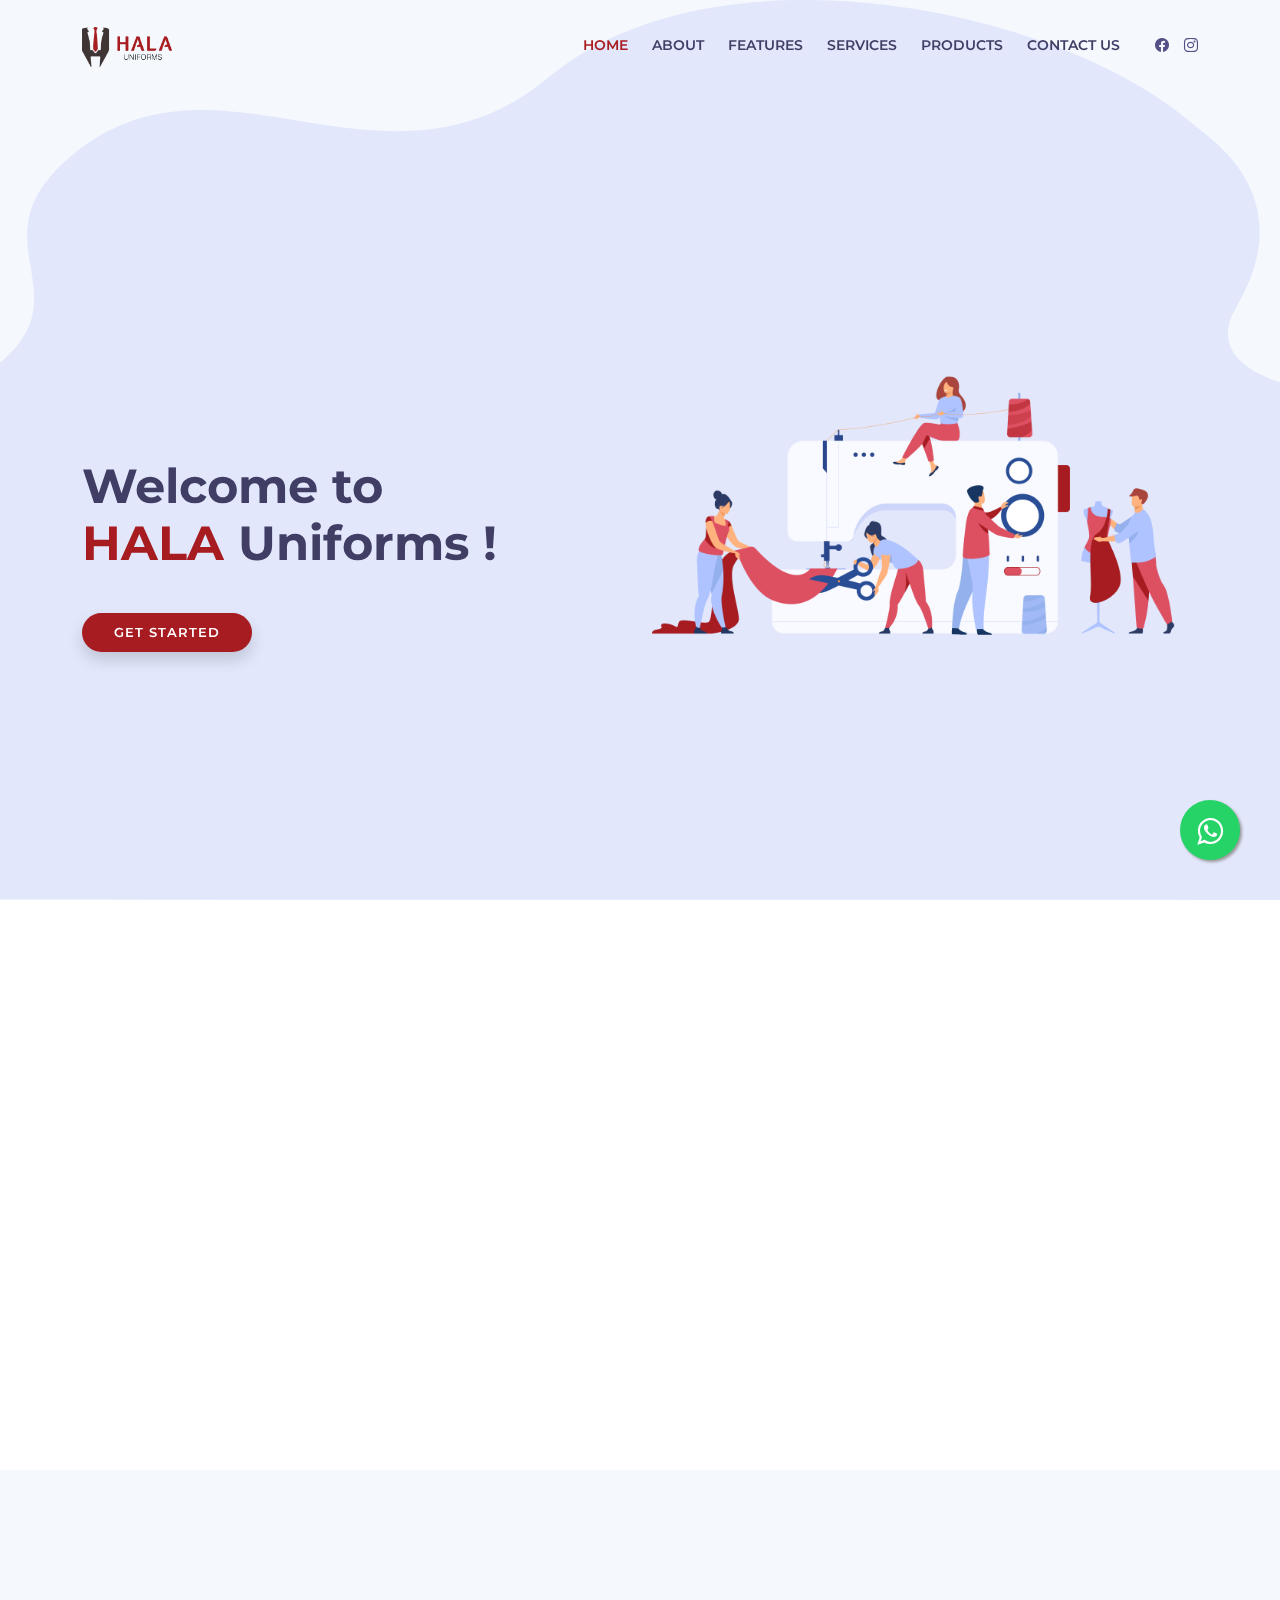
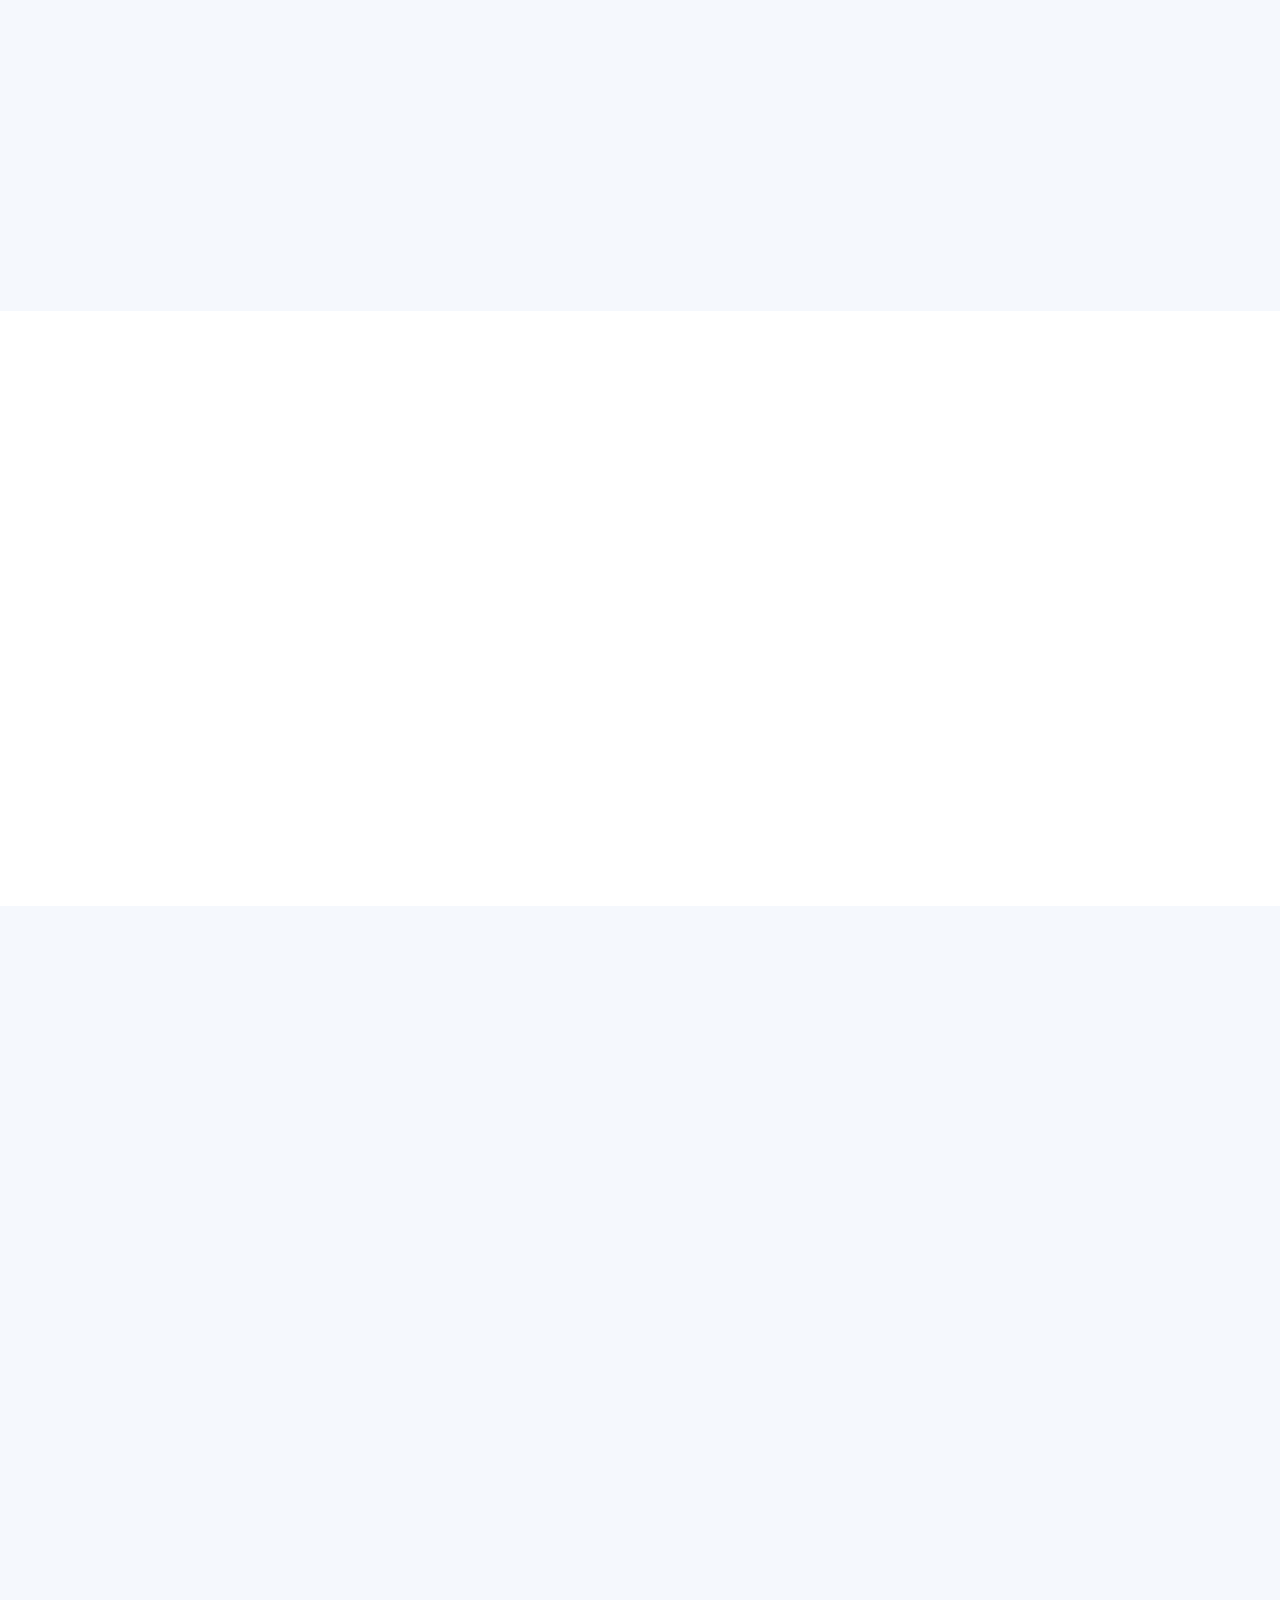
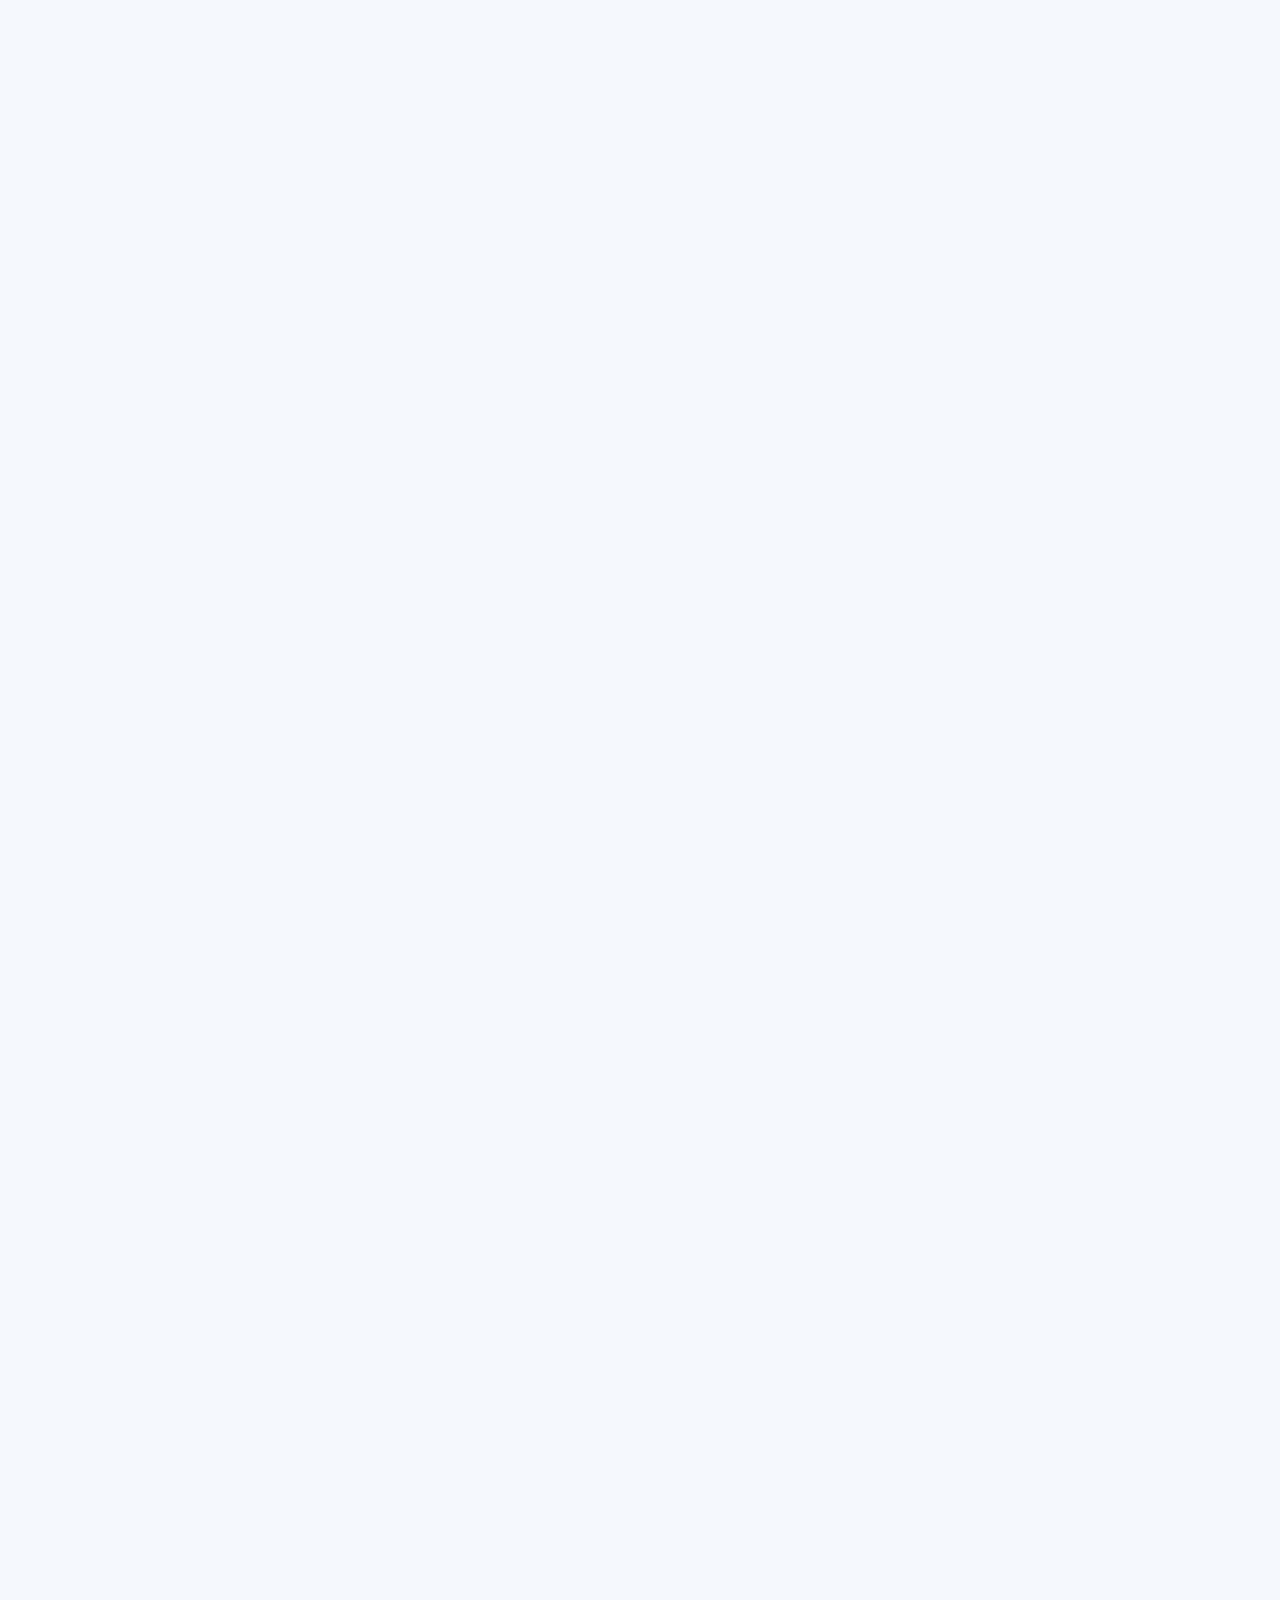
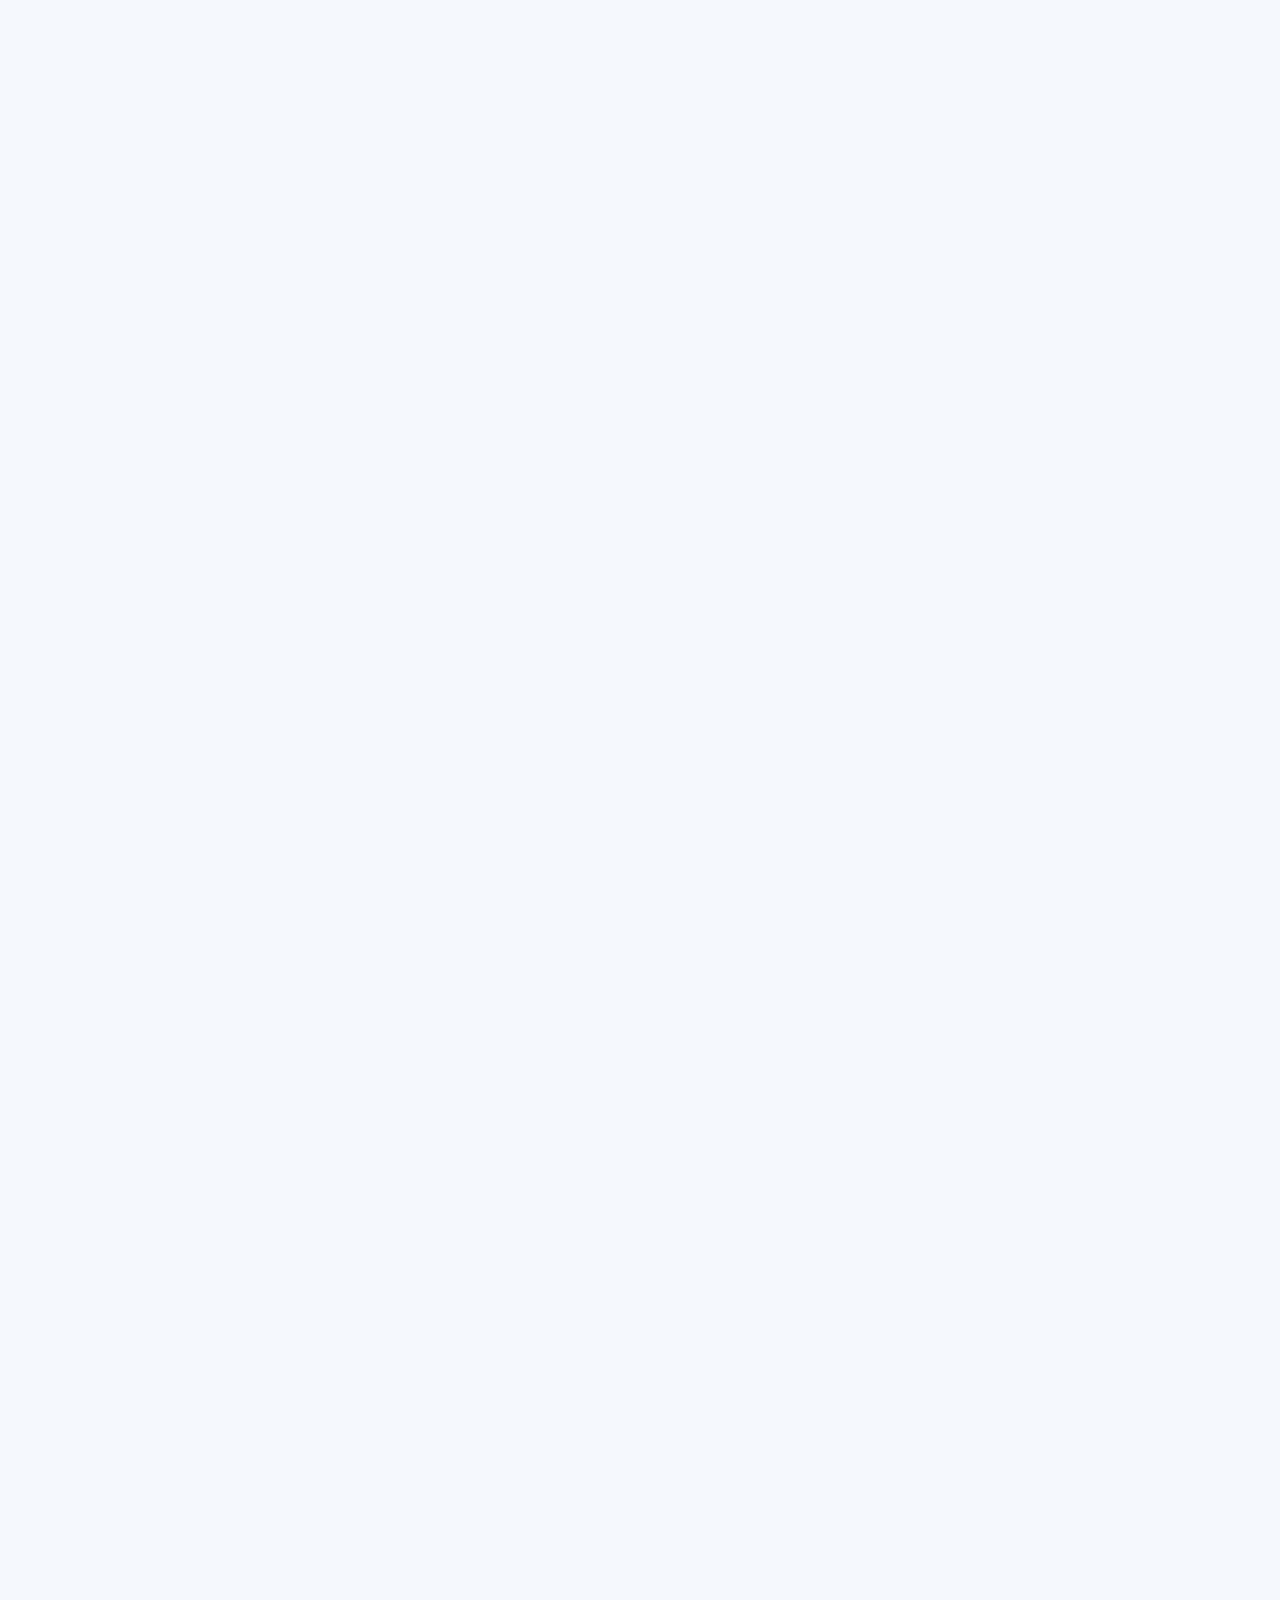
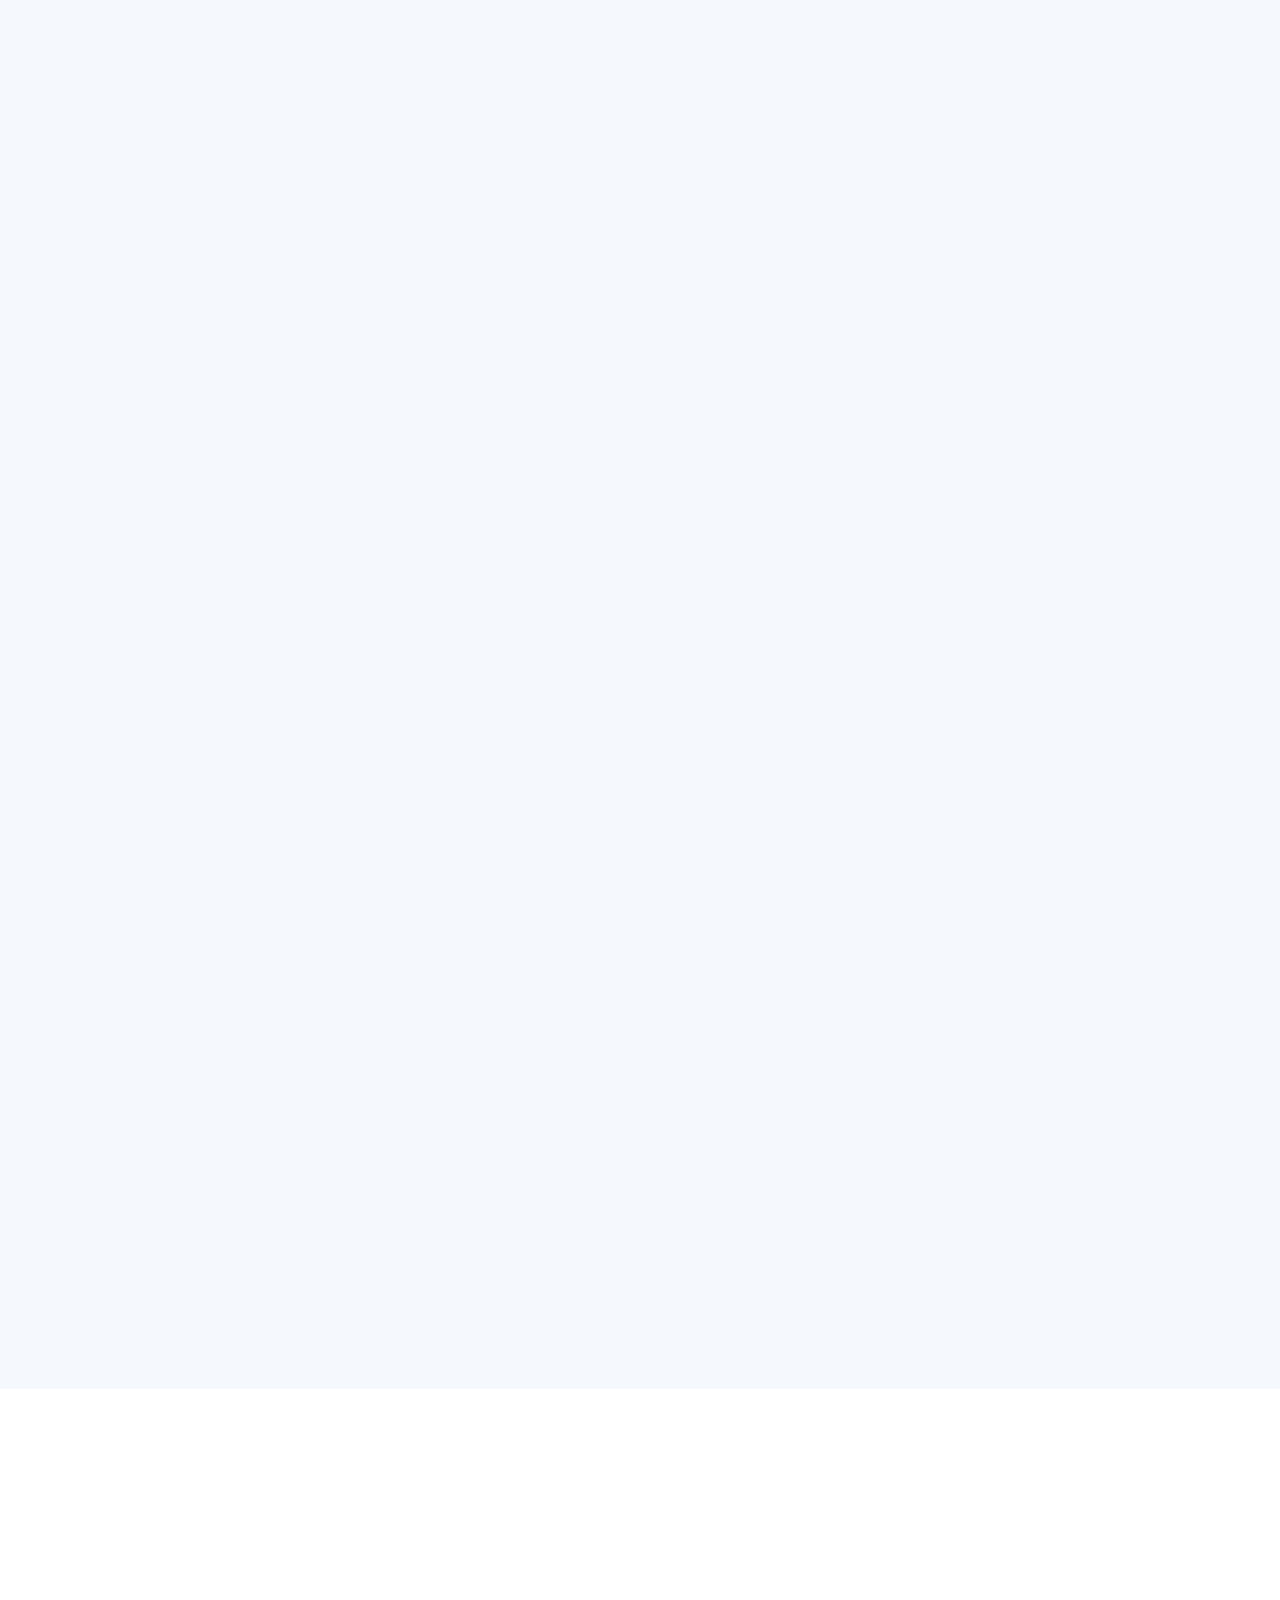
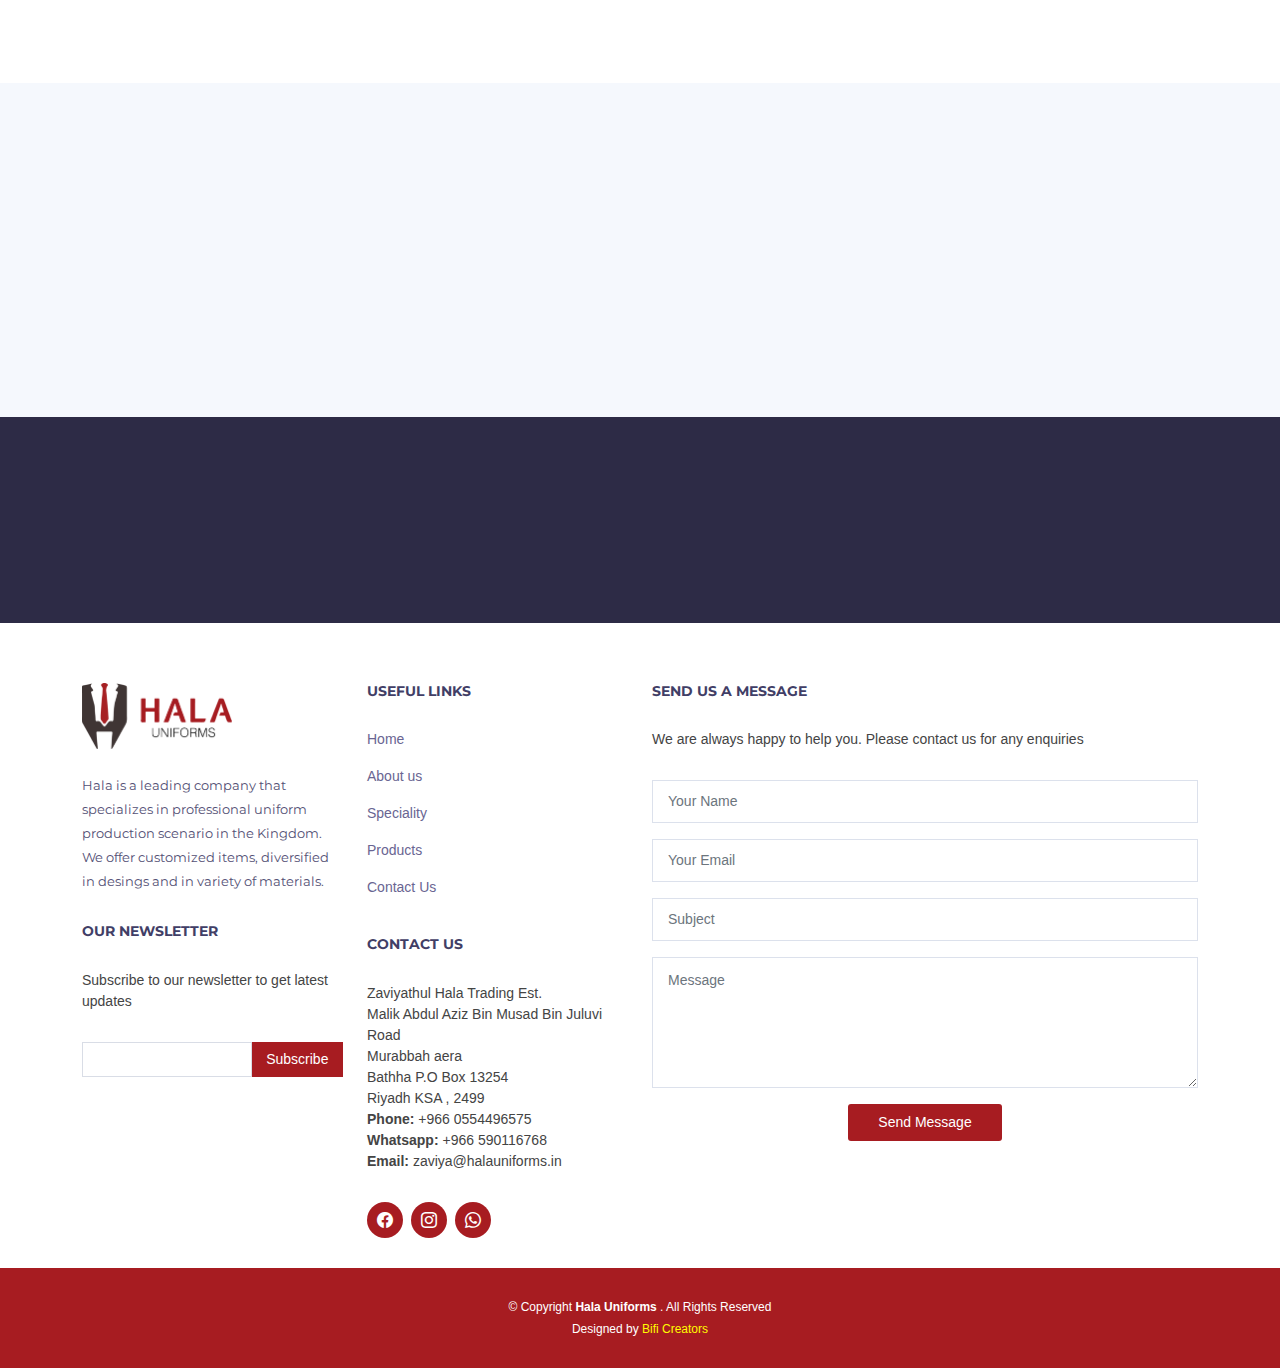
<file: index.html>
<!DOCTYPE html>
<html lang="en">

<head>
  <meta charset="utf-8">
  <meta content="width=device-width, initial-scale=1.0" name="viewport">

  <title>HALA UNIFORMS</title>
  <meta content="" name="description">
  <meta content="" name="keywords">

  <!-- Favicons -->
  <link href="assets/img/fav.png" rel="icon">
  <link href="assets/img/apple-touch-icon.png" rel="apple-touch-icon">
  <link rel="stylesheet" href="https://maxcdn.bootstrapcdn.com/font-awesome/4.5.0/css/font-awesome.min.css">
  <!-- Google Fonts -->
  <link
    href="https://fonts.googleapis.com/css?family=Open+Sans:300,300i,400,400i,600,600i,700,700i|Montserrat:300,400,500,600,700"
    rel="stylesheet">

  <!-- Vendor CSS Files -->
  <link href="assets/vendor/aos/aos.css" rel="stylesheet">
  <link href="assets/vendor/bootstrap/css/bootstrap.min.css" rel="stylesheet">
  <link href="assets/vendor/bootstrap-icons/bootstrap-icons.css" rel="stylesheet">
  <link href="assets/vendor/glightbox/css/glightbox.min.css" rel="stylesheet">
  <link href="assets/vendor/swiper/swiper-bundle.min.css" rel="stylesheet">

  <!-- Template Main CSS File -->
  <link href="assets/css/main.css" rel="stylesheet">


</head>

<body>

  <!-- ======= Header ======= -->
  <header id="header" class="fixed-top d-flex align-items-center header-transparent">
    <div class="container d-flex align-items-center">



      <a href="/" class="logo me-auto"><img src="assets/img/logo.png" alt="" class="img-fluid"></a>

      <nav id="navbar" class="navbar order-last order-lg-0">
        <ul>
          <li><a class="nav-link scrollto active" href="#hero">Home</a></li>
          <li><a class="nav-link scrollto" href="#about">About</a></li>
          <li><a class="nav-link scrollto" href="#features">Features</a></li>
          <li><a class="nav-link scrollto" href="#services">Services</a></li>
          <li><a class="nav-link scrollto " href="#portfolio">Products</a></li>
          <li><a class="nav-link scrollto" href="#footer">Contact Us</a></li>
        </ul>
        <i class="bi bi-list mobile-nav-toggle"></i>
      </nav>
      <!-- .navbar -->

      <div class="social-links">
        <a target="_blank" href="https://www.facebook.com/profile.php?id=100087630610588" class="facebook"><i
            class="bi bi-facebook"></i></a>
        <!-- <a target="_blank" href="#" class="linkedin"><i class="bi bi-linkedin"></i></a> -->
        <a target="_blank" href="https://instagram.com/hala_uniform" class="instagram"><i
            class="bi bi-instagram"></i></a>
      </div>

    </div>
  </header><!-- End Header -->

  <!-- ======= Hero Section ======= -->
  <section id="hero" class="clearfix">
    <div class="container d-flex h-100">
      <div class="row justify-content-center align-self-center" data-aos="fade-up">
        <div class="col-lg-6 intro-info order-lg-first order-last" data-aos="zoom-in" data-aos-delay="100">
          <h2>Welcome to <br> <span>HALA </span>Uniforms !</h2>
          <div>
            <a href="#about" class="btn-get-started scrollto">Get Started</a>
          </div>
        </div>

        <div class="col-lg-6 intro-img order-lg-last order-first" data-aos="zoom-out" data-aos-delay="200">
          <img src="assets/img/hero.png" alt="" class="img-fluid">
        </div>
      </div>

    </div>
  </section>
  <!-- End Hero -->

  <main id="main">

    <!-- ======= About Section ======= -->
    <section id="about" class="about">

      <div class="container" data-aos="fade-up">
        <div class="row">

          <div class="col-lg-5 col-md-6">
            <div class="about-img" data-aos="fade-right" data-aos-delay="100">
              <img src="assets/img/about.png" alt="">
            </div>
          </div>

          <div class="col-lg-7 col-md-6">
            <div class="about-content" data-aos="fade-left" data-aos-delay="100">
              <h2>About Us</h2>

              <p>Established in 2011, Hala is a leading company that specializes in professional uniform production
                scenario in the Kingdom. We offer customized items, diversified in desings and in variety of materials.
                Our philosophy of
                success is very simple, i.e 'complete customer satisfaction'.</p>
              <!-- <ul>
                <li><i class="bi bi-check-circle"></i> Ullamco laboris nisi ut aliquip ex ea commodo consequat.</li>
                <li><i class="bi bi-check-circle"></i> Duis aute irure dolor in reprehenderit in voluptate velit.</li>
                <li><i class="bi bi-check-circle"></i> Ullamco laboris nisi ut aliquip ex ea commodo consequat. Duis aute irure dolor in reprehenderit in voluptate trideta storacalaperda mastiro dolore eu fugiat nulla pariatur.</li>
              </ul> -->
              <h2>Why Hala Uniforms?</h2>
              <ul>
                <li><i class="bi bi-caret-right-fill"></i>We handpick high-end fabric, ensures to get all the details
                  right
                  and deliver tailored fit, durable clothing that every one of your staff can wear with confidence.
                </li>
                <li><i class="bi bi-caret-right-fill"></i> We are committed to put immense effort
                  in both design and manufacturing process of the garments that we make.</li>
                <li><i class="bi bi-caret-right-fill"></i>We make custom designs and
                  patterns to reflect your brand identity and personalize it with high precision, embroidered or printed
                  logos. </li>
                <li><i class="bi bi-caret-right-fill"></i>We are equipped with creative in-house design team and high
                  quality in-house manufacturing unit which enables our business to consistently meet our customers'
                  expectations.</li>



              </ul>

            </div>
          </div>
        </div>
      </div>

    </section><!-- End About Section -->

    <!-- ======= Features Section ======= -->
    <section id="features" class="services section-bg pt-5">
      <div class="container" data-aos="fade-up">

        <header class="section-header pb-4">
          <h3>Our Features</h3>

        </header>

        <div class="row g-5">

          <div class="col-md-6 col-lg-4 wow bounceInUp" data-aos="zoom-in" data-aos-delay="100">
            <div class="box">
              <div class="icon" style="background: #fceef3;"><i class="bi bi-bezier" style="color: #ff689b;"></i>
              </div>
              <h4 class="title"><a href="">Customized Designs</a></h4>
              <p class="description">We offer customized designs for the uniforms as per the need of customer</p>
            </div>
          </div>
          <div class="col-md-6 col-lg-4" data-aos="zoom-in" data-aos-delay="200">
            <div class="box">
              <div class="icon" style="background: #fff0da;"><i class="bi bi-emoji-smile-fill"
                  style="color: #e98e06;"></i></div>
              <h4 class="title"><a href="">Customer Satisfaction</a></h4>
              <p class="description">Our philosophy of success is very simple, i.e 'complete customer satisfaction'</p>
            </div>
          </div>

          <div class="col-md-6 col-lg-4" data-aos="zoom-in" data-aos-delay="300">
            <div class="box">
              <div class="icon" style="background: #e6fdfc;"><i class="bi bi-patch-check-fill"
                  style="color: #3fcdc7;"></i>
              </div>
              <h4 class="title"><a href="">Material Quality</a></h4>
              <p class="description">We handpick high-end fabric, ensures to get all the details right
                and deliver tailored fit, durable clothing</p>
            </div>
          </div>

        </div>

      </div>
    </section>

    <!-- End Features Section -->


    <!-- ======= Services Section ======= -->
    <section id="services" class="services section-bg pt-5 pb-5">
      <div class="container" data-aos="fade-up">

        <header class="section-header pb-4">
          <h3>Our Services</h3>

        </header>

        <div class="row g-5">

          <div class="col-md-4 col-lg-3 col-6 wow bounceInUp" data-aos="zoom-in" data-aos-delay="100">
            <div class="box">
              <h4 class="title"><a href="">School Uniforms</a></h4>
            </div>
          </div>
          <div class="col-md-4 col-lg-3 col-6 wow bounceInUp" data-aos="zoom-in" data-aos-delay="100">
            <div class="box">

              <h4 class="title"><a href="">Photography Jacket</a></h4>
            </div>
          </div>
          <div class="col-md-4 col-lg-3 col-6 wow bounceInUp" data-aos="zoom-in" data-aos-delay="100">
            <div class="box">

              <h4 class="title"><a href="">Hospital Uniforms</a></h4>
            </div>
          </div>
          <div class="col-md-4 col-lg-3 col-6 wow bounceInUp" data-aos="zoom-in" data-aos-delay="100">
            <div class="box">

              <h4 class="title"><a href="">Tailor</a></h4>
            </div>
          </div>
          <div class="col-md-4 col-lg-3 col-6 wow bounceInUp" data-aos="zoom-in" data-aos-delay="100">
            <div class="box">

              <h4 class="title"><a href="">Custom-Made Clothing</a></h4>
            </div>
          </div>
          <div class="col-md-4 col-lg-3 col-6 wow bounceInUp" data-aos="zoom-in" data-aos-delay="100">
            <div class="box">

              <h4 class="title"><a href="">Design</a></h4>
            </div>
          </div>
          <div class="col-md-4 col-lg-3 col-6 wow bounceInUp" data-aos="zoom-in" data-aos-delay="100">
            <div class="box">

              <h4 class="title"><a href="">Formal Wear Tailoring</a></h4>
            </div>
          </div>
          <div class="col-md-4 col-lg-3 col-6 wow bounceInUp" data-aos="zoom-in" data-aos-delay="100">
            <div class="box">

              <h4 class="title"><a href="">General Embroidery</a></h4>
            </div>
          </div>
          <div class="col-md-4 col-lg-3 col-6 wow bounceInUp" data-aos="zoom-in" data-aos-delay="100">
            <div class="box">

              <h4 class="title"><a href="">Shirt Tailoring</a></h4>
            </div>
          </div>
          <div class="col-md-4 col-lg-3 col-6 wow bounceInUp" data-aos="zoom-in" data-aos-delay="100">
            <div class="box">

              <h4 class="title"><a href="">Suit Tailoring</a></h4>
            </div>
          </div>
          <div class="col-md-4 col-lg-3 col-6 wow bounceInUp" data-aos="zoom-in" data-aos-delay="100">
            <div class="box">

              <h4 class="title"><a href="">Uniform Tailoring</a></h4>
            </div>
          </div>
          <div class="col-md-4 col-lg-3 col-6 wow bounceInUp" data-aos="zoom-in" data-aos-delay="100">
            <div class="box">

              <h4 class="title"><a href="">Embroidery Service</a></h4>
            </div>
          </div>
          <div class="col-md-4 col-lg-3 col-6 wow bounceInUp" data-aos="zoom-in" data-aos-delay="100">
            <div class="box">

              <h4 class="title"><a href="">Commercial Embroidery</a></h4>
            </div>
          </div>
          <div class="col-md-4 col-lg-3 col-6 wow bounceInUp" data-aos="zoom-in" data-aos-delay="100">
            <div class="box">

              <h4 class="title"><a href="">Custom Patch Embroidery</a></h4>
            </div>
          </div>
       


        </div>

      </div>
    </section>

    <!-- End Services Section -->

    <!-- ======= Portfolio Section ======= -->
    <section id="portfolio" class="portfolio section-bg">
      <div class="container" data-aos="fade-up">

        <header class="section-header">
          <h3 class="section-title">Our Products</h3>
        </header>

        <div class="row" data-aos="fade-up" data-aos-delay="100">
          <div class="col-lg-12">
            <ul id="portfolio-flters">
              <li data-filter="*" class="filter-active">All</li>
              <li data-filter=".filter-hospital">Hospital</li>
              <li data-filter=".filter-hotel">Hotel</li>
              <li data-filter=".filter-school">School</li>
              <li data-filter=".filter-security">Security</li>
              <li data-filter=".filter-corporate">Corporate</li>
              <li data-filter=".filter-workers">Workers</li>
              <li data-filter=".filter-others">Others</li>



            </ul>
          </div>
        </div>

        <div class="row portfolio-container" data-aos="fade-up" data-aos-delay="200">



          <!-- Hospital Unifroms Start  -->


          <div class="col-lg-4 col-md-6 col-12  portfolio-item filter-hospital" data-aos="fade-up" data-aos-delay="200">
            <div class="card">
              <div class="card-header">
                <!-- <img src="assets/img/lab-coat.jpeg" class="img-fluid" alt=""> -->
                <div id="lab_coat" class="carousel slide" data-interval="false">
                  <div class="carousel-inner">
                    <div class="carousel-item ">
                      <img src="assets/img/products/lab-coat.jpeg" class="d-block w-100" alt="...">
                    </div>
                    <div class="carousel-item">
                      <img src="assets/img/products/lab-coat-2.jpeg" class="d-block w-100" alt="...">
                    </div>
                    <div class="carousel-item">
                      <img src="assets/img/products/lab-coat-3.jpeg" class="d-block w-100" alt="...">

                    </div>
                    <div class="carousel-item ">
                      <img src="assets/img/products/lab-coat-4.jpeg" class="d-block w-100" alt="...">

                    </div>
                    <div class="carousel-item active">
                      <img src="assets/img/products/lab-coat-5.jpeg" class="d-block w-100" alt="...">

                    </div>
                  </div>
                  <a class="carousel-control-prev" href="#lab_coat" role="button" data-slide="prev">
                    <i style="font-size: 25px;" class="bi bi-chevron-compact-left text-dark"></i>
                  </a>
                  <a class="carousel-control-next text-dark" href="#lab_coat" role="button" data-slide="next">
                    <i style="font-size: 25px;" class="bi bi-chevron-compact-right text-dark"></i>
                  </a>
                </div>
              </div>
              <div class="card-block">
                <h4 class="card-title  pt-4">
                  Lab Coat
                </h4>
              </div>
            </div>
          </div>

          <div class="col-lg-4 col-md-6 col-12 portfolio-item filter-hospital" data-aos="fade-up" data-aos-delay="200">
            <div class="card">
              <div class="card-header">
                <!-- <img src="assets/img/scrub suit.jpg" class="img-fluid" alt=""> -->
                <div id="scrub_suit" class="carousel slide" data-interval="false">
                  <div class="carousel-inner">
                    <div class="carousel-item ">
                      <img src="assets/img/products/scrub suit.jpg" class="d-block w-100" alt="...">
                    </div>
                    <div class="carousel-item">
                      <img src="assets/img/products/scrub suit-2.jpg" class="d-block w-100" alt="...">
                    </div>
                    <div class="carousel-item active">
                      <img src="assets/img/products/scrub suit-3.jpg" class="d-block w-100" alt="...">
                    </div>
                    <div class="carousel-item">
                      <img src="assets/img/products/scrub suit-4.jpg" class="d-block w-100" alt="...">
                    </div>
                  </div>
                  <a class="carousel-control-prev" href="#scrub_suit" role="button" data-slide="prev">
                    <i style="font-size: 25px;" class="bi bi-chevron-compact-left text-dark"></i>
                  </a>
                  <a class="carousel-control-next text-dark" href="#scrub_suit" role="button" data-slide="next">
                    <i style="font-size: 25px;" class="bi bi-chevron-compact-right text-dark"></i>
                  </a>
                </div>

              </div>
              <div class="card-block">
                <h4 class="card-title  pt-4">
                  Scrub Suit
                </h4>

              </div>
            </div>
          </div>

          <div class="col-lg-4 col-md-6 col-12 portfolio-item filter-hospital filter-workers filter-others"
            data-aos="fade-up" data-aos-delay="200">
            <div class="card">
              <div class="card-header">
                <!-- <img src="assets/img/gloves.jpg" class="img-fluid" alt=""> -->
                <div id="gloves" class="carousel slide" data-interval="false">
                  <div class="carousel-inner">
                    <div class="carousel-item active">
                      <img src="assets/img/products/gloves.jpg" class="d-block w-100" alt="...">
                    </div>
                    <div class="carousel-item ">
                      <img src="assets/img/products/gloves-2.jpg" class="d-block w-100" alt="...">
                    </div>
                    <div class="carousel-item ">
                      <img src="assets/img/products/gloves-3.jpg" class="d-block w-100" alt="...">
                    </div>
                    <div class="carousel-item ">
                      <img src="assets/img/products/gloves-4.jpg" class="d-block w-100" alt="...">
                    </div>

                  </div>
                  <a class="carousel-control-prev" href="#gloves" role="button" data-slide="prev">
                    <i style="font-size: 25px;" class="bi bi-chevron-compact-left text-dark"></i>
                  </a>
                  <a class="carousel-control-next text-dark" href="#gloves" role="button" data-slide="next">
                    <i style="font-size: 25px;" class="bi bi-chevron-compact-right text-dark"></i>
                  </a>
                </div>
              </div>
              <div class="card-block">
                <h4 class="card-title  pt-4">
                  Gloves
                </h4>

              </div>
            </div>
          </div>


          <!-- Hotel Uniforms Start -->

          <div class="col-lg-4 col-md-6 col-12 portfolio-item filter-hotel" data-aos="fade-up" data-aos-delay="200">
            <div class="card">
              <div class="card-header">
                <!-- <img src="assets/img/scvb.png" class="img-fluid" alt=""> -->
                <div id="chef_jacket" class="carousel slide" data-interval="false">
                  <div class="carousel-inner">
                    <div class="carousel-item ">
                      <img src="assets/img/products/chef-jacket.jpg" class="d-block w-100" alt="...">
                    </div>
                    <div class="carousel-item">
                      <img src="assets/img/products/chef-jacket-2.jpg" class="d-block w-100" alt="...">
                    </div>
                    <div class="carousel-item active">
                      <img src="assets/img/products/chef-jacket-3.jpg" class="d-block w-100" alt="...">
                    </div>
                    <div class="carousel-item">
                      <img src="assets/img/products/chef-jacket-4.jpg" class="d-block w-100" alt="...">
                    </div>
                    <div class="carousel-item">
                      <img src="assets/img/products/chef-jacket-5.jpg" class="d-block w-100" alt="...">
                    </div>
                  </div>
                  <a class="carousel-control-prev" href="#chef_jacket" role="button" data-slide="prev">
                    <i style="font-size: 25px;" class="bi bi-chevron-compact-left text-dark"></i>
                  </a>
                  <a class="carousel-control-next text-dark" href="#chef_jacket" role="button" data-slide="next">
                    <i style="font-size: 25px;" class="bi bi-chevron-compact-right text-dark"></i>
                  </a>
                </div>
              </div>
              <div class="card-block">
                <h4 class="card-title  pt-4">
                  Chef Jacket
                </h4>

              </div>
            </div>
          </div>

          <div class="col-lg-4 col-md-6 col-12 portfolio-item filter-hotel" data-aos="fade-up" data-aos-delay="200">
            <div class="card">
              <div class="card-header">
                <div id="carouselExampleControls" class="carousel slide" data-interval="false">
                  <div class="carousel-inner">
                    <div class="carousel-item active">
                      <img src="assets/img/products/chef caps.jpg" class="d-block w-100" alt="...">
                    </div>
                    <div class="carousel-item">
                      <img src="assets/img/products/chef caps-2.jpg" class="d-block w-100" alt="...">
                    </div>
                    <div class="carousel-item">
                      <img src="assets/img/products/chef caps-3.jpg" class="d-block w-100" alt="...">
                    </div>
                    <div class="carousel-item">
                      <img src="assets/img/products/chef caps-4.jpg" class="d-block w-100" alt="...">
                    </div>
                    <div class="carousel-item">
                      <img src="assets/img/products/chef caps-5.jpg" class="d-block w-100" alt="...">
                    </div>
                  </div>
                  <a class="carousel-control-prev" href="#carouselExampleControls" role="button" data-slide="prev">
                    <i style="font-size: 25px;" class="bi bi-chevron-compact-left text-dark"></i>
                  </a>
                  <a class="carousel-control-next text-dark" href="#carouselExampleControls" role="button"
                    data-slide="next">
                    <i style="font-size: 25px;" class="bi bi-chevron-compact-right text-dark"></i>
                  </a>
                </div>

                <!-- <img src="assets/img/apron.jpg" class="img-fluid" alt=""> -->

              </div>
              <div class="card-block">
                <h4 class="card-title  pt-4">
                  Chef Caps
                </h4>

              </div>
            </div>
          </div>

          <div class="col-lg-4 col-md-6 col-12 portfolio-item filter-hotel" data-aos="fade-up" data-aos-delay="200">
            <div class="card">
              <div class="card-header">
                <div id="aprons" class="carousel slide" data-interval="false">
                  <div class="carousel-inner">
                    <div class="carousel-item">
                      <img src="assets/img/products/apron.jpg" class="d-block w-100" alt="...">
                    </div>
                    <div class="carousel-item active">
                      <img src="assets/img/products/apron-2.jpg" class="d-block w-100" alt="...">
                    </div>
                    <div class="carousel-item">
                      <img src="assets/img/products/apron-3.jpg" class="d-block w-100" alt="...">
                    </div>
                    <div class="carousel-item">
                      <img src="assets/img/products/apron-4.jpg" class="d-block w-100" alt="...">
                    </div>
                    <div class="carousel-item">
                      <img src="assets/img/products/apron-5.jpg" class="d-block w-100" alt="...">
                    </div>
                    <div class="carousel-item">
                      <img src="assets/img/products/apron-6.jpg" class="d-block w-100" alt="...">
                    </div>
                  </div>
                  <a class="carousel-control-prev" href="#aprons" role="button" data-slide="prev">
                    <i style="font-size: 25px;" class="bi bi-chevron-compact-left text-dark"></i>
                  </a>
                  <a class="carousel-control-next text-dark" href="#aprons" role="button" data-slide="next">
                    <i style="font-size: 25px;" class="bi bi-chevron-compact-right text-dark"></i>
                  </a>
                </div>

              </div>

              <div class="card-block">
                <h4 class="card-title  pt-4">
                  Aprons
                </h4>

              </div>
            </div>
          </div>

          <div class="col-lg-4 col-md-6 col-12 portfolio-item filter-hotel" data-aos="fade-up" data-aos-delay="200">
            <div class="card">
              <div class="card-header">
                <div id="waiter_uniform" class="carousel slide" data-interval="false">
                  <div class="carousel-inner">
                    <div class="carousel-item active">
                      <img src="assets/img/products/waiter_uniform-5.jpg" class="d-block w-100" alt="...">
                    </div>
                    <div class="carousel-item">
                      <img src="assets/img/products/waiter_uniform-1.jpg" class="d-block w-100" alt="...">
                    </div>
                    <div class="carousel-item">
                      <img src="assets/img/products/waiter_uniform-2.jpg" class="d-block w-100" alt="...">
                    </div>
                    <div class="carousel-item">
                      <img src="assets/img/products/waiter_uniform-3.jpg" class="d-block w-100" alt="...">
                    </div>
                  </div>
                  <a class="carousel-control-prev" href="#waiter_uniform" role="button" data-slide="prev">
                    <i style="font-size: 25px;" class="bi bi-chevron-compact-left text-dark"></i>
                  </a>
                  <a class="carousel-control-next text-dark" href="#waiter_uniform" role="button" data-slide="next">
                    <i style="font-size: 25px;" class="bi bi-chevron-compact-right text-dark"></i>
                  </a>
                </div>

              </div>
              <div class="card-block">
                <h4 class="card-title  pt-4">
                  Waiter Uniforms
                </h4>

              </div>
            </div>
          </div>


          <div class="col-lg-4 col-md-6 col-12 portfolio-item filter-hotel" data-aos="fade-up" data-aos-delay="200">
            <div class="card">
              <div class="card-header">
                <div id="cook_shirt" class="carousel slide" data-interval="false">
                  <div class="carousel-inner">
                    <div class="carousel-item active">
                      <img src="assets/img/products/coock shirt.jpg" class="d-block w-100" alt="...">
                    </div>
                    <div class="carousel-item">
                      <img src="assets/img/products/coock shirt-2.jpg" class="d-block w-100" alt="...">
                    </div>
                    <div class="carousel-item">
                      <img src="assets/img/products/coock shirt-3.jpg" class="d-block w-100" alt="...">
                    </div>
                    <div class="carousel-item">
                      <img src="assets/img/products/coock shirt-4.jpg" class="d-block w-100" alt="...">
                    </div>
                  </div>
                  <a class="carousel-control-prev" href="#cook_shirt" role="button" data-slide="prev">
                    <i style="font-size: 25px;" class="bi bi-chevron-compact-left text-dark"></i>
                  </a>
                  <a class="carousel-control-next text-dark" href="#cook_shirt" role="button" data-slide="next">
                    <i style="font-size: 25px;" class="bi bi-chevron-compact-right text-dark"></i>
                  </a>
                </div>

              </div>
              <div class="card-block">
                <h4 class="card-title  pt-4">
                  Cook Shirt
                </h4>

              </div>
            </div>
          </div>

          <div class="col-lg-4 col-md-6 col-12 portfolio-item filter-hotel filter-others" data-aos="fade-up"
            data-aos-delay="200">
            <div class="card">
              <div class="card-header">
                <div id="bows" class="carousel slide" data-interval="false">
                  <div class="carousel-inner">
                    <div class="carousel-item active">
                      <img src="assets/img/products/bows-2.jpeg" class="d-block w-100" alt="...">
                    </div>
                    <div class="carousel-item">
                      <img src="assets/img/products/bows.jpeg" class="d-block w-100" alt="...">
                    </div>
                    <div class="carousel-item">
                      <img src="assets/img/products/bows-3.jpeg" class="d-block w-100" alt="...">
                    </div>
                    <div class="carousel-item">
                      <img src="assets/img/products/bows-4.jpeg" class="d-block w-100" alt="...">
                    </div>
                  </div>
                  <a class="carousel-control-prev" href="#bows" role="button" data-slide="prev">
                    <i style="font-size: 25px;" class="bi bi-chevron-compact-left text-dark"></i>
                  </a>
                  <a class="carousel-control-next text-dark" href="#bows" role="button" data-slide="next">
                    <i style="font-size: 25px;" class="bi bi-chevron-compact-right text-dark"></i>
                  </a>
                </div>

              </div>
              <div class="card-block">
                <h4 class="card-title  pt-4">
                  Bows
                </h4>
              </div>
            </div>
          </div>



          <!-- School Uniforms  -->

          <div class="col-lg-4 col-md-6 col-12 portfolio-item filter-school" data-aos="fade-up" data-aos-delay="200">
            <div class="card">
              <div class="card-header">
                <div id="school" class="carousel slide" data-interval="false">
                  <div class="carousel-inner">
                    <div class="carousel-item active">
                      <img src="assets/img/products/school-4.webp" class="d-block w-100" alt="...">
                    </div>
                    <div class="carousel-item">
                      <img src="assets/img/products/school-3.jpg" class="d-block w-100" alt="...">
                    </div>
                    <div class="carousel-item">
                      <img src="assets/img/products/school.jpg" class="d-block w-100" alt="...">
                    </div>
                  </div>
                  <a class="carousel-control-prev" href="#school" role="button" data-slide="prev">
                    <i style="font-size: 25px;" class="bi bi-chevron-compact-left text-dark"></i>
                  </a>
                  <a class="carousel-control-next text-dark" href="#school" role="button" data-slide="next">
                    <i style="font-size: 25px;" class="bi bi-chevron-compact-right text-dark"></i>
                  </a>
                </div>

              </div>
              <div class="card-block">
                <h4 class="card-title  pt-4">
                  School Uniforms
                </h4>

              </div>
            </div>
          </div>

          <div class="col-lg-4 col-md-6 col-12 portfolio-item filter-school filter-others" data-aos="fade-up"
            data-aos-delay="200">
            <div class="card">
              <div class="card-header">
                <div id="school_shoes" class="carousel slide" data-interval="false">
                  <div class="carousel-inner">
                    <div class="carousel-item active">
                      <img src="assets/img/products/school_shoe-1.jpg" class="d-block w-100" alt="...">
                    </div>
                    <div class="carousel-item">
                      <img src="assets/img/products/school_shoe-2.jpg" class="d-block w-100" alt="...">
                    </div>
                    <div class="carousel-item">
                      <img src="assets/img/products/school_shoe-3.jpg" class="d-block w-100" alt="...">
                    </div>

                    <div class="carousel-item">
                      <img src="assets/img/products/school_shoe-4.jpg" class="d-block w-100" alt="...">
                    </div>
                    <div class="carousel-item">
                      <img src="assets/img/products/school_shoe-5.jpg" class="d-block w-100" alt="...">
                    </div>

                  </div>
                  <a class="carousel-control-prev" href="#school_shoes" role="button" data-slide="prev">
                    <i style="font-size: 25px;" class="bi bi-chevron-compact-left text-dark"></i>
                  </a>
                  <a class="carousel-control-next text-dark" href="#school_shoes" role="button" data-slide="next">
                    <i style="font-size: 25px;" class="bi bi-chevron-compact-right text-dark"></i>
                  </a>
                </div>

              </div>
              <div class="card-block">
                <h4 class="card-title  pt-4">
                  School Shoes
                </h4>

              </div>
            </div>
          </div>


          <!-- security Uniforms -->



          <div class="col-lg-4 col-md-6 col-12 portfolio-item filter-security" data-aos="fade-up" data-aos-delay="200">
            <div class="card">
              <div class="card-header">
                <div id="security" class="carousel slide" data-interval="false">
                  <div class="carousel-inner">
                    <div class="carousel-item active">
                      <img src="assets/img/products/secuirity.png" class="d-block w-100" alt="...">
                    </div>
                    <div class="carousel-item">
                      <img src="assets/img/products/secuirity-2.png" class="d-block w-100" alt="...">
                    </div>
                    <div class="carousel-item">
                      <img src="assets/img/products/secuirity-3.webp" class="d-block w-100" alt="...">
                    </div>
                    <div class="carousel-item">
                      <img src="assets/img/products/secuirity-4.webp" class="d-block w-100" alt="...">
                    </div>
                  </div>
                  <a class="carousel-control-prev" href="#security" role="button" data-slide="prev">
                    <i style="font-size: 25px;" class="bi bi-chevron-compact-left text-dark"></i>
                  </a>
                  <a class="carousel-control-next text-dark" href="#security" role="button" data-slide="next">
                    <i style="font-size: 25px;" class="bi bi-chevron-compact-right text-dark"></i>
                  </a>
                </div>

              </div>
              <div class="card-block">
                <h4 class="card-title  pt-4">
                  Security Uniform
                </h4>

              </div>
            </div>
          </div>

          <div class="col-lg-4 col-md-6 col-12 portfolio-item filter-security" data-aos="fade-up" data-aos-delay="200">
            <div class="card">
              <div class="card-header">
                <div id="cargo" class="carousel slide" data-interval="false">
                  <div class="carousel-inner">
                    <div class="carousel-item active">
                      <img src="assets/img/products/cargo.jpg" class="d-block w-100" alt="...">
                    </div>

                    <div class="carousel-item">
                      <img src="assets/img/products/cargo-3.jpg" class="d-block w-100" alt="...">
                    </div>
                    <div class="carousel-item">
                      <img src="assets/img/products/cargo-4.jpg" class="d-block w-100" alt="...">
                    </div>
                  </div>
                  <a class="carousel-control-prev" href="#cargo" role="button" data-slide="prev">
                    <i style="font-size: 25px;" class="bi bi-chevron-compact-left text-dark"></i>
                  </a>
                  <a class="carousel-control-next text-dark" href="#cargo" role="button" data-slide="next">
                    <i style="font-size: 25px;" class="bi bi-chevron-compact-right text-dark"></i>
                  </a>
                </div>

              </div>
              <div class="card-block">
                <h4 class="card-title  pt-4">
                  Cargo Trousers
                </h4>

              </div>
            </div>
          </div>

          <div class="col-lg-4 col-md-6 col-12 portfolio-item filter-security" data-aos="fade-up" data-aos-delay="200">
            <div class="card">
              <div class="card-header">
                <div id="khaki" class="carousel slide" data-interval="false">
                  <div class="carousel-inner">
                    <div class="carousel-item active">
                      <img src="assets/img/products/khaki.jpeg" class="d-block w-100" alt="...">
                    </div>
                    <div class="carousel-item">
                      <img src="assets/img/products/khaki-2.jpeg" class="d-block w-100" alt="...">
                    </div>

                  </div>
                  <a class="carousel-control-prev" href="#khaki" role="button" data-slide="prev">
                    <i style="font-size: 25px;" class="bi bi-chevron-compact-left text-dark"></i>
                  </a>
                  <a class="carousel-control-next text-dark" href="#khaki" role="button" data-slide="next">
                    <i style="font-size: 25px;" class="bi bi-chevron-compact-right text-dark"></i>
                  </a>
                </div>

              </div>
              <div class="card-block">
                <h4 class="card-title  pt-4">
                  Khaki
                </h4>

              </div>
            </div>
          </div>

          <!-- Corporate Unfiorms Starts  -->

          <div class="col-lg-4 col-md-6 col-12 portfolio-item filter-corporate" data-aos="fade-up" data-aos-delay="200">
            <div class="card">
              <div class="card-header">
                <div id="corporate" class="carousel slide" data-interval="false">
                  <div class="carousel-inner">
                    <div class="carousel-item active">
                      <img src="assets/img/products/corp.jpg" class="d-block w-100" alt="...">
                    </div>
                    <div class="carousel-item">
                      <img src="assets/img/products/corporate.png" class="d-block w-100" alt="...">
                    </div>

                  </div>
                  <a class="carousel-control-prev" href="#corporate" role="button" data-slide="prev">
                    <i style="font-size: 25px;" class="bi bi-chevron-compact-left text-dark"></i>
                  </a>
                  <a class="carousel-control-next text-dark" href="#corporate" role="button" data-slide="next">
                    <i style="font-size: 25px;" class="bi bi-chevron-compact-right text-dark"></i>
                  </a>
                </div>

              </div>
              <div class="card-block">
                <h4 class="card-title  pt-4">
                  Corporate Uniforms
                </h4>

              </div>
            </div>
          </div>

          <div class="col-lg-4 col-md-6 col-12 portfolio-item filter-corporate" data-aos="fade-up" data-aos-delay="200">
            <div class="card">
              <div class="card-header">
                <div id="suits" class="carousel slide" data-interval="false">
                  <div class="carousel-inner">

                    <div class="carousel-item active">
                      <img src="assets/img/products/suits.jpg" class="d-block w-100" alt="...">
                    </div>
                    <div class="carousel-item">
                      <img src="assets/img/products/suits-2.jpg" class="d-block w-100" alt="...">
                    </div>
                    <div class="carousel-item">
                      <img src="assets/img/products/suits-3.jpg" class="d-block w-100" alt="...">
                    </div>
                    <div class="carousel-item">
                      <img src="assets/img/products/suits-4.jpg" class="d-block w-100" alt="...">
                    </div>
                    <div class="carousel-item">
                      <img src="assets/img/products/suits-5.jpg" class="d-block w-100" alt="...">
                    </div>
                    <div class="carousel-item">
                      <img src="assets/img/products/suits-6.jpg" class="d-block w-100" alt="...">
                    </div>


                  </div>
                  <a class="carousel-control-prev" href="#suits" role="button" data-slide="prev">
                    <i style="font-size: 25px;" class="bi bi-chevron-compact-left text-dark"></i>
                  </a>
                  <a class="carousel-control-next text-dark" href="#suits" role="button" data-slide="next">
                    <i style="font-size: 25px;" class="bi bi-chevron-compact-right text-dark"></i>
                  </a>
                </div>

              </div>
              <div class="card-block">
                <h4 class="card-title  pt-4">
                  Suits & Trousers
                </h4>

              </div>
            </div>
          </div>

          <div class="col-lg-4 col-md-6 col-12 portfolio-item filter-corporate" data-aos="fade-up" data-aos-delay="200">
            <div class="card">
              <div class="card-header">
                <div id="trouser" class="carousel slide" data-interval="false">
                  <div class="carousel-inner">

                    <div class="carousel-item active">
                      <img src="assets/img/products/trouser.jpg" class="d-block w-100" alt="...">
                    </div>
                    <div class="carousel-item">
                      <img src="assets/img/products/trouser-2.jpg" class="d-block w-100" alt="...">
                    </div>
                    <div class="carousel-item">
                      <img src="assets/img/products/trouser-3.jpg" class="d-block w-100" alt="...">
                    </div>

                  </div>
                  <a class="carousel-control-prev" href="#trouser" role="button" data-slide="prev">
                    <i style="font-size: 25px;" class="bi bi-chevron-compact-left text-dark"></i>
                  </a>
                  <a class="carousel-control-next text-dark" href="#trouser" role="button" data-slide="next">
                    <i style="font-size: 25px;" class="bi bi-chevron-compact-right text-dark"></i>
                  </a>
                </div>

              </div>
              <div class="card-block">
                <h4 class="card-title  pt-4">
                  Trousers
                </h4>

              </div>
            </div>
          </div>

          <div class="col-lg-4 col-md-6 col-12 portfolio-item filter-corporate" data-aos="fade-up" data-aos-delay="200">
            <div class="card">
              <div class="card-header">
                <div id="ties" class="carousel slide" data-interval="false">
                  <div class="carousel-inner">

                    <div class="carousel-item active">
                      <img src="assets/img/products/ties-2.jpg" class="d-block w-100" alt="...">
                    </div>
                    <div class="carousel-item">
                      <img src="assets/img/products/ties.jpg" class="d-block w-100" alt="...">
                    </div>
                    <div class="carousel-item">
                      <img src="assets/img/products/ties-3.jpg" class="d-block w-100" alt="...">
                    </div>

                  </div>
                  <a class="carousel-control-prev" href="#ties" role="button" data-slide="prev">
                    <i style="font-size: 25px;" class="bi bi-chevron-compact-left text-dark"></i>
                  </a>
                  <a class="carousel-control-next text-dark" href="#ties" role="button" data-slide="next">
                    <i style="font-size: 25px;" class="bi bi-chevron-compact-right text-dark"></i>
                  </a>
                </div>

              </div>
              <div class="card-block">
                <h4 class="card-title  pt-4">
                  Ties
                </h4>

              </div>
            </div>
          </div>

          <div class="col-lg-4 col-md-6 col-12 portfolio-item filter-corporate filter-others" data-aos="fade-up"
            data-aos-delay="200">
            <div class="card">
              <div class="card-header">
                <div id="formal_shoes" class="carousel slide" data-interval="false">
                  <div class="carousel-inner">


                    <div class="carousel-item">
                      <img src="assets/img/products/shoes.jpeg" class="d-block w-100" alt="...">
                    </div>
                    <div class="carousel-item active">
                      <img src="assets/img/products/shoes-2.jpeg" class="d-block w-100" alt="...">
                    </div>
                    <div class="carousel-item">
                      <img src="assets/img/products/shoes-3.jpeg" class="d-block w-100" alt="...">
                    </div>
                    <div class="carousel-item">
                      <img src="assets/img/products/shoes-4.jpeg" class="d-block w-100" alt="...">
                    </div>
                    <div class="carousel-item">
                      <img src="assets/img/products/shoes-5.jpeg" class="d-block w-100" alt="...">
                    </div>
                    <div class="carousel-item">
                      <img src="assets/img/products/shoes-6.jpeg" class="d-block w-100" alt="...">
                    </div>
                    <div class="carousel-item">
                      <img src="assets/img/products/shoes-7.jpeg" class="d-block w-100" alt="...">
                    </div>
                    <div class="carousel-item">
                      <img src="assets/img/products/shoes-8.jpeg" class="d-block w-100" alt="...">
                    </div>

                  </div>
                  <a class="carousel-control-prev" href="#formal_shoes" role="button" data-slide="prev">
                    <i style="font-size: 25px;" class="bi bi-chevron-compact-left text-dark"></i>
                  </a>
                  <a class="carousel-control-next text-dark" href="#formal_shoes" role="button" data-slide="next">
                    <i style="font-size: 25px;" class="bi bi-chevron-compact-right text-dark"></i>
                  </a>
                </div>

              </div>
              <div class="card-block">
                <h4 class="card-title  pt-4">
                  Formal Shoes
                </h4>

              </div>
            </div>
          </div>

          <!-- Workers Uniforms -->

          <div class="col-lg-4 col-md-6 col-12 portfolio-item filter-workers" data-aos="fade-up" data-aos-delay="200">
            <div class="card">
              <div class="card-header">
                <div id="coverall" class="carousel slide" data-interval="false">
                  <div class="carousel-inner">

                    <div class="carousel-item active">
                      <img src="assets/img/products/coverall.jpeg" class="d-block w-100" alt="...">
                    </div>
                    <div class="carousel-item">
                      <img src="assets/img/products/coverall-2.jpeg" class="d-block w-100" alt="...">
                    </div>
                    <div class="carousel-item">
                      <img src="assets/img/products/coverall-3.jpeg" class="d-block w-100" alt="...">
                    </div>

                  </div>
                  <a class="carousel-control-prev" href="#coverall" role="button" data-slide="prev">
                    <i style="font-size: 25px;" class="bi bi-chevron-compact-left text-dark"></i>
                  </a>
                  <a class="carousel-control-next text-dark" href="#coverall" role="button" data-slide="next">
                    <i style="font-size: 25px;" class="bi bi-chevron-compact-right text-dark"></i>
                  </a>
                </div>

              </div>
              <div class="card-block">
                <h4 class="card-title  pt-4">
                  Coverall
                </h4>

              </div>
            </div>
          </div>

          <div class="col-lg-4 col-md-6 col-12 portfolio-item filter-workers" data-aos="fade-up" data-aos-delay="200">
            <div class="card">
              <div class="card-header">
                <div id="worker" class="carousel slide" data-interval="false">
                  <div class="carousel-inner">

                    <div class="carousel-item active">
                      <img src="assets/img/products/worker.jpg" class="d-block w-100" alt="...">
                    </div>
                    <div class="carousel-item">
                      <img src="assets/img/products/worker-2.jpg" class="d-block w-100" alt="...">
                    </div>
                    <div class="carousel-item">
                      <img src="assets/img/products/worker-3.webp" class="d-block w-100" alt="...">
                    </div>

                  </div>
                  <a class="carousel-control-prev" href="#worker" role="button" data-slide="prev">
                    <i style="font-size: 25px;" class="bi bi-chevron-compact-left text-dark"></i>
                  </a>
                  <a class="carousel-control-next text-dark" href="#worker" role="button" data-slide="next">
                    <i style="font-size: 25px;" class="bi bi-chevron-compact-right text-dark"></i>
                  </a>
                </div>

              </div>
              <div class="card-block">
                <h4 class="card-title  pt-4">
                  Workers Uniforms
                </h4>

              </div>
            </div>
          </div>

          <!-- Others  -->

          <div class="col-lg-4 col-md-6 col-12 portfolio-item filter-others" data-aos="fade-up" data-aos-delay="200">
            <div class="card">
              <div class="card-header">
                <div id="polo" class="carousel slide" data-interval="false">
                  <div class="carousel-inner">

                    <div class="carousel-item active">
                      <img src="assets/img/products/polo.jpg" class="d-block w-100" alt="...">
                    </div>
                    <div class="carousel-item">
                      <img src="assets/img/products/polo-2.jpg" class="d-block w-100" alt="...">
                    </div>
                    <div class="carousel-item">
                      <img src="assets/img/products/polo-3.jpg" class="d-block w-100" alt="...">
                    </div>

                  </div>
                  <a class="carousel-control-prev" href="#polo" role="button" data-slide="prev">
                    <i style="font-size: 25px;" class="bi bi-chevron-compact-left text-dark"></i>
                  </a>
                  <a class="carousel-control-next text-dark" href="#polo" role="button" data-slide="next">
                    <i style="font-size: 25px;" class="bi bi-chevron-compact-right text-dark"></i>
                  </a>
                </div>

              </div>
              <div class="card-block">
                <h4 class="card-title  pt-4">
                  Polo Shirts
                </h4>

              </div>
            </div>
          </div>

          <div class="col-lg-4 col-md-6 col-12 portfolio-item filter-others" data-aos="fade-up" data-aos-delay="200">
            <div class="card">
              <div class="card-header">
                <div id="tshirt" class="carousel slide" data-interval="false">
                  <div class="carousel-inner">

                    <div class="carousel-item">
                      <img src="assets/img/products/t-shirt.jpg" class="d-block w-100" alt="...">
                    </div>
                    <div class="carousel-item">
                      <img src="assets/img/products/t-shirt-2.jpg" class="d-block w-100" alt="...">
                    </div>
                    <div class="carousel-item">
                      <img src="assets/img/products/t-shirt-3.jpg" class="d-block w-100" alt="...">
                    </div>
                    <div class="carousel-item">
                      <img src="assets/img/products/t-shirt-4.jpg" class="d-block w-100" alt="...">
                    </div>
                    <div class="carousel-item">
                      <img src="assets/img/products/t-shirt-5.jpg" class="d-block w-100" alt="...">
                    </div>
                    <div class="carousel-item active">
                      <img src="assets/img/products/t-shirt-6.jpg" class="d-block w-100" alt="...">
                    </div>
                    


                  </div>
                  <a class="carousel-control-prev" href="#tshirt" role="button" data-slide="prev">
                    <i style="font-size: 25px;" class="bi bi-chevron-compact-left text-dark"></i>
                  </a>
                  <a class="carousel-control-next text-dark" href="#tshirt" role="button" data-slide="next">
                    <i style="font-size: 25px;" class="bi bi-chevron-compact-right text-dark"></i>
                  </a>
                </div>

              </div>
              <div class="card-block">
                <h4 class="card-title  pt-4">
                  T - Shirts
                </h4>

              </div>
            </div>
          </div>

          <div class="col-lg-4 col-md-6 col-12 portfolio-item filter-others" data-aos="fade-up" data-aos-delay="200">
            <div class="card">
              <div class="card-header">
                <div id="jeans" class="carousel slide" data-interval="false">
                  <div class="carousel-inner">

                    <div class="carousel-item active">
                      <img src="assets/img/products/jeans.jpg" class="d-block w-100" alt="...">
                    </div>
                    <div class="carousel-item">
                      <img src="assets/img/products/jeans-1.jpg" class="d-block w-100" alt="...">
                    </div>
                    <div class="carousel-item">
                      <img src="assets/img/products/jeans-2.jpg" class="d-block w-100" alt="...">
                    </div>

                  </div>
                  <a class="carousel-control-prev" href="#jeans" role="button" data-slide="prev">
                    <i style="font-size: 25px;" class="bi bi-chevron-compact-left text-dark"></i>
                  </a>
                  <a class="carousel-control-next text-dark" href="#jeans" role="button" data-slide="next">
                    <i style="font-size: 25px;" class="bi bi-chevron-compact-right text-dark"></i>
                  </a>
                </div>

              </div>
              <div class="card-block">
                <h4 class="card-title  pt-4">
                  Jeans
                </h4>

              </div>
            </div>
          </div>

          <div class="col-lg-4 col-md-6 col-12 portfolio-item filter-others" data-aos="fade-up" data-aos-delay="200">
            <div class="card">
              <div class="card-header">
                <div id="vest" class="carousel slide" data-interval="false">
                  <div class="carousel-inner">

                    <div class="carousel-item">
                      <img src="assets/img/products/vest.jpg" class="d-block w-100" alt="...">
                    </div>
                    <div class="carousel-item">
                      <img src="assets/img/products/vest-2.jpg" class="d-block w-100" alt="...">
                    </div>
                    <div class="carousel-item">
                      <img src="assets/img/products/vest-3.jpg" class="d-block w-100" alt="...">
                    </div>
                    <div class="carousel-item">
                      <img src="assets/img/products/vest-4.jpg" class="d-block w-100" alt="...">
                    </div>
                    <div class="carousel-item">
                      <img src="assets/img/products/vest-5.jpg" class="d-block w-100" alt="...">
                    </div>
                    <div class="carousel-item">
                      <img src="assets/img/products/vest-6.jpg" class="d-block w-100" alt="...">
                    </div>
                    <div class="carousel-item">
                      <img src="assets/img/products/vest-7.jpg" class="d-block w-100" alt="...">
                    </div>
                    <div class="carousel-item active">
                      <img src="assets/img/products/vest-8.jpg" class="d-block w-100" alt="...">
                    </div>
                  </div>
                  <a class="carousel-control-prev" href="#vest" role="button" data-slide="prev">
                    <i style="font-size: 25px;" class="bi bi-chevron-compact-left text-dark"></i>
                  </a>
                  <a class="carousel-control-next text-dark" href="#vest" role="button" data-slide="next">
                    <i style="font-size: 25px;" class="bi bi-chevron-compact-right text-dark"></i>
                  </a>
                </div>

              </div>
              <div class="card-block">
                <h4 class="card-title  pt-4">
                  Vest Coat
                </h4>

              </div>
            </div>
          </div>

          <div class="col-lg-4 col-md-6 col-12 portfolio-item filter-others" data-aos="fade-up" data-aos-delay="200">
            <div class="card">
              <div class="card-header">
                <div id="towels" class="carousel slide" data-interval="false">
                  <div class="carousel-inner">

                    <div class="carousel-item active">
                      <img src="assets/img/products/towels.jpg" class="d-block w-100" alt="...">
                    </div>
                    <div class="carousel-item">
                      <img src="assets/img/products/towels-2.jpg" class="d-block w-100" alt="...">
                    </div>
                    <div class="carousel-item">
                      <img src="assets/img/products/towels-3.jpg" class="d-block w-100" alt="...">
                    </div>

                  </div>
                  <a class="carousel-control-prev" href="#towels" role="button" data-slide="prev">
                    <i style="font-size: 25px;" class="bi bi-chevron-compact-left text-dark"></i>
                  </a>
                  <a class="carousel-control-next text-dark" href="#towels" role="button" data-slide="next">
                    <i style="font-size: 25px;" class="bi bi-chevron-compact-right text-dark"></i>
                  </a>
                </div>

              </div>
              <div class="card-block">
                <h4 class="card-title  pt-4">
                  Towels
                </h4>

              </div>
            </div>
          </div>


          <div class="col-lg-4 col-md-6 col-12 portfolio-item filter-others" data-aos="fade-up" data-aos-delay="200">
            <div class="card">
              <div class="card-header">
                <div id="winter" class="carousel slide" data-interval="false">
                  <div class="carousel-inner">

                    <div class="carousel-item active">
                      <img src="assets/img/products/winter-1.jpg" class="d-block w-100" alt="...">
                    </div>
                    <div class="carousel-item">
                      <img src="assets/img/products/winter-2.jpeg" class="d-block w-100" alt="...">
                    </div>
                    <div class="carousel-item">
                      <img src="assets/img/products/winter-3.jpeg" class="d-block w-100" alt="...">
                    </div>
                    <div class="carousel-item">
                      <img src="assets/img/products/winter-4.jpeg" class="d-block w-100" alt="...">
                    </div>
                    <div class="carousel-item">
                      <img src="assets/img/products/winter-5.jpeg" class="d-block w-100" alt="...">
                    </div>


                  </div>
                  <a class="carousel-control-prev" href="#winter" role="button" data-slide="prev">
                    <i style="font-size: 25px;" class="bi bi-chevron-compact-left text-dark"></i>
                  </a>
                  <a class="carousel-control-next text-dark" href="#winter" role="button" data-slide="next">
                    <i style="font-size: 25px;" class="bi bi-chevron-compact-right text-dark"></i>
                  </a>
                </div>

              </div>
              <div class="card-block">
                <h4 class="card-title  pt-4">
                  Winter Jackets
                </h4>

              </div>
            </div>
          </div>

          <div class="col-lg-4 col-md-6 col-12 portfolio-item filter-others" data-aos="fade-up" data-aos-delay="200">
            <div class="card">
              <div class="card-header">
                <div id="hoodies" class="carousel slide" data-interval="false">
                  <div class="carousel-inner">

                    <div class="carousel-item">
                      <img src="assets/img/products/hoodie-1.jpeg" class="d-block w-100" alt="...">
                    </div>
                    <div class="carousel-item active">
                      <img src="assets/img/products/hoodie-2.jpg" class="d-block w-100" alt="...">
                    </div>
                    <div class="carousel-item">
                      <img src="assets/img/products/hoodie-3.jpg" class="d-block w-100" alt="...">
                    </div>
                    <div class="carousel-item">
                      <img src="assets/img/products/hoodie-4.jpg" class="d-block w-100" alt="...">
                    </div>



                  </div>
                  <a class="carousel-control-prev" href="#hoodies" role="button" data-slide="prev">
                    <i style="font-size: 25px;" class="bi bi-chevron-compact-left text-dark"></i>
                  </a>
                  <a class="carousel-control-next text-dark" href="#hoodies" role="button" data-slide="next">
                    <i style="font-size: 25px;" class="bi bi-chevron-compact-right text-dark"></i>
                  </a>
                </div>

              </div>
              <div class="card-block">
                <h4 class="card-title  pt-4">
                  Hoodies
                </h4>

              </div>
            </div>
          </div>

          <div class="col-lg-4 col-md-6 col-12 portfolio-item filter-others" data-aos="fade-up" data-aos-delay="200">
            <div class="card">
              <div class="card-header">
                <div id="casual_shoes" class="carousel slide" data-interval="false">
                  <div class="carousel-inner">
                    <div class="carousel-item active">
                      <img src="assets/img/products/casual_shoe-1.jpg" class="d-block w-100" alt="...">
                    </div>
                    <div class="carousel-item">
                      <img src="assets/img/products/casual_shoe-2.jpg" class="d-block w-100" alt="...">
                    </div>
                    <div class="carousel-item">
                      <img src="assets/img/products/casual_shoe-3.jpg" class="d-block w-100" alt="...">
                    </div>
                    <div class="carousel-item">
                      <img src="assets/img/products/casual_shoe-4.jpg" class="d-block w-100" alt="...">
                    </div>
                    <div class="carousel-item">
                      <img src="assets/img/products/casual_shoe-5.jpg" class="d-block w-100" alt="...">
                    </div>
                    <div class="carousel-item">
                      <img src="assets/img/products/casual_shoe-6.jpg" class="d-block w-100" alt="...">
                    </div>
                  </div>
                  <a class="carousel-control-prev" href="#casual_shoes" role="button" data-slide="prev">
                    <i style="font-size: 25px;" class="bi bi-chevron-compact-left text-dark"></i>
                  </a>
                  <a class="carousel-control-next text-dark" href="#casual_shoes" role="button" data-slide="next">
                    <i style="font-size: 25px;" class="bi bi-chevron-compact-right text-dark"></i>
                  </a>
                </div>

              </div>
              <div class="card-block">
                <h4 class="card-title  pt-4">
                  Casual Shoes
                </h4>

              </div>
            </div>
          </div>

          <div class="col-lg-4 col-md-6 col-12 portfolio-item filter-others" data-aos="fade-up" data-aos-delay="200">
            <div class="card">
              <div class="card-header">
                <div id="packing" class="carousel slide" data-interval="false">
                  <div class="carousel-inner">

                    <div class="carousel-item active">
                      <img src="assets/img/products/shirt_packing.jpg" class="d-block w-100" alt="...">
                    </div>
                    <div class="carousel-item">
                      <img src="assets/img/products/shirt_packing-2.jpg" class="d-block w-100" alt="...">
                    </div>


                  </div>
                  <a class="carousel-control-prev" href="#packing" role="button" data-slide="prev">
                    <i style="font-size: 25px;" class="bi bi-chevron-compact-left text-dark"></i>
                  </a>
                  <a class="carousel-control-next text-dark" href="#packing" role="button" data-slide="next">
                    <i style="font-size: 25px;" class="bi bi-chevron-compact-right text-dark"></i>
                  </a>
                </div>

              </div>
              <div class="card-block">
                <h4 class="card-title  pt-4">
                  Shirts Packaging
                </h4>

              </div>
            </div>
          </div>


        </div>

      </div>
    </section><!-- End Portfolio Section -->
    <!-- ======= Counter Section ======= -->
    <section id="counter" class="counter">

      <div class="container">
        <div class="row counters" data-aos="fade-up" data-aos-delay="100">

          <div class="col-lg-4 col-4 text-center">
            <span data-purecounter-start="0" data-purecounter-end="10" data-purecounter-duration="1"
              class="purecounter"></span> <span>+</span>
            <p>Clients</p>
          </div>

          <div class="col-lg-4 col-4 text-center">
            <span data-purecounter-start="0" data-purecounter-end="20" data-purecounter-duration="1"
              class="purecounter"></span><span>+</span>
            <p>Products</p>
          </div>

          <div class="col-lg-4 col-4 text-center">
            <span data-purecounter-start="0" data-purecounter-end="10" data-purecounter-duration="1"
              class="purecounter"></span>
            <p>Years of <br> Experience</p>
          </div>
        </div>

      </div>
    </section><!-- End Why Us Section -->




    <!-- Clients Section  -->

    <section id="clients" class="clients">
      <div class="container" data-aos="zoom-in">

        <header class="section-header">
          <h3>Our Clients</h3>
        </header>

        <div class="clients-slider swiper">
          <div class="swiper-wrapper align-items-center">
            <div class="swiper-slide"><img src="assets/img/clients/latif jameel.png" class="img-fluid" alt=""></div>
            <div class="swiper-slide"><img src="assets/img/clients/juffali.svg" class="img-fluid" alt=""></div>
            <div class="swiper-slide"><img src="assets/img/clients/panda.png" class="img-fluid" alt=""></div>
            <div class="swiper-slide"><img src="assets/img/clients/ton.jpeg" class="img-fluid" alt=""></div>
            <div class="swiper-slide"><img src="assets/img/clients/al watan.jpg" class="img-fluid" alt=""></div>
            <div class="swiper-slide"><img src="assets/img/clients/ramada.png" class="img-fluid" alt=""></div>
            <div class="swiper-slide"><img src="assets/img/clients/al_tawi.png" class="img-fluid" alt=""></div>
            <div class="swiper-slide"><img src="assets/img/clients/burger.jpeg" class="img-fluid" alt=""></div>
            <div class="swiper-slide"><img src="assets/img/clients/elite.png" class="img-fluid" alt=""></div>
            <div class="swiper-slide"><img src="assets/img/clients/naz.jpg" class="img-fluid" alt=""></div>


          </div>
          <div class="swiper-pagination"></div>
        </div>

      </div>
    </section>
    <!-- End Clients Section -->

    <!-- ======= Call To Action Section ======= -->
    <section id="call-to-action" class="call-to-action">
      <div class="container" data-aos="zoom-out">
        <div class="row">
          <div class="col-lg-9 text-center text-lg-start">
            <h3 class="cta-title">Get a Quote</h3>
            <p class="cta-text">Our sales executive is very happy to help you. They will help you to choose the best
              uniform fit for you. You can request quotes for uniforms that you have choosen</p>
          </div>
          <div class="col-lg-3 cta-btn-container text-center">
            <a target="_blank" class="cta-btn align-middle"
              href="https://wa.me/966590116768?text=Hi%2CHala%20uniforms%0A%0ALet%20me%20know%20your%20services">Get a
              Quote</a>
          </div>
        </div>

      </div>
    </section><!--  End Call To Action Section -->

    <!-- ======= Pricing Section ======= -->


  </main>
  <!-- End #main -->

  <!-- ======= Footer ======= -->
  <footer id="footer" class="section-bg">
    <div class="footer-top">
      <div class="container">

        <div class="row">

          <div class="col-lg-6">

            <div class="row">

              <div class="col-sm-6">

                <div class="footer-info">
                  <img height="150" width="150" src="assets/img/logo.png" alt="" class="img-fluid pb-4">

                  <p>Hala is a leading company that specializes in professional uniform production
                    scenario in the Kingdom. We offer customized items, diversified in desings and in variety of
                    materials.</p>
                </div>

                <div class="footer-newsletter">
                  <h4>Our Newsletter</h4>
                  <p>Subscribe to our newsletter to get latest updates</p>
                  <form action="" method="post">
                    <input type="email" name="email"><input type="submit" value="Subscribe">
                  </form>
                </div>

              </div>

              <div class="col-sm-6">
                <div class="footer-links">
                  <h4>Useful Links</h4>
                  <ul>
                    <li><a href="#">Home</a></li>
                    <li><a href="#about">About us</a></li>
                    <li><a href="#speciality">Speciality</a></li>
                    <li><a href="products.html">Products</a></li>
                    <li><a href="#footer">Contact Us</a></li>
                  </ul>
                </div>

                <div class="footer-links">
                  <h4>Contact Us</h4>
                  <p>
                    Zaviyathul Hala Trading Est.<br>
                    Malik Abdul Aziz Bin Musad Bin Juluvi Road <br>
                    Murabbah aera <br>
                    Bathha P.O Box 13254<br>
                    Riyadh KSA , 2499 <br>
                    <strong>Phone:</strong> +966 0554496575<br>
                    <strong>Whatsapp:</strong> +966 590116768<br>
                    <strong>Email:</strong> zaviya@halauniforms.in<br>
                  </p>
                </div>

                <div class="social-links">

                  <a target="_blank" href="https://www.facebook.com/profile.php?id=100087630610588" class="facebook"><i
                      class="bi bi-facebook"></i></a>
                  <a target="_blank" href="https://instagram.com/hala_uniform" class="instagram"><i
                      class="bi bi-instagram"></i></a>
                  <a target="_blank" href="https://wa.me/966590116768" class="whatsapp"><i
                      class="bi bi-whatsapp"></i></a>
                </div>

              </div>

            </div>

          </div>

          <div class="col-lg-6">

            <div class="form">

              <h4>Send us a message</h4>
              <p>We are always happy to help you. Please contact us for any enquiries</p>

              <form action="forms/contact.php" method="post" role="form" class="php-email-form">
                <div class="form-group">
                  <input type="text" name="name" class="form-control" id="name" placeholder="Your Name" required>
                </div>
                <div class="form-group mt-3">
                  <input type="email" class="form-control" name="email" id="email" placeholder="Your Email" required>
                </div>
                <div class="form-group mt-3">
                  <input type="text" class="form-control" name="subject" id="subject" placeholder="Subject" required>
                </div>
                <div class="form-group mt-3">
                  <textarea class="form-control" name="message" rows="5" placeholder="Message" required></textarea>
                </div>

                <div class="my-3">
                  <div class="loading">Loading</div>
                  <div class="error-message"></div>
                  <div class="sent-message">Your message has been sent. Thank you!</div>
                </div>

                <div class="text-center"><button type="submit" title="Send Message">Send Message</button></div>
              </form>

            </div>

          </div>

        </div>

      </div>
    </div>

    <div class="container">
      <div style="color: #fff; font-size: 12px;" class="copyright">
        &copy; Copyright <strong>Hala Uniforms</strong> . All Rights Reserved
      </div>
      <div style="color: #fff; font-size: 12px;" class="credits">
        Designed by <a style="color: #fffb00;" target="_blank" href="https://wa.me/918589003730">Bifi Creators</a>
      </div>
    </div>
  </footer>
  <!-- End  Footer -->

  <a href="#" class="back-to-top d-flex align-items-center justify-content-center"><i
      class="bi bi-arrow-up-short"></i></a>

  <a href="https://wa.me/966590116768" class="float" target="_blank">
    <i class="fa fa-whatsapp my-float"></i>
  </a>

  <!-- Vendor JS Files -->
  <script src="https://code.jquery.com/jquery-3.3.1.slim.min.js"
    integrity="sha384-q8i/X+965DzO0rT7abK41JStQIAqVgRVzpbzo5smXKp4YfRvH+8abtTE1Pi6jizo"
    crossorigin="anonymous"></script>
  <script src="https://cdn.jsdelivr.net/npm/popper.js@1.14.7/dist/umd/popper.min.js"
    integrity="sha384-UO2eT0CpHqdSJQ6hJty5KVphtPhzWj9WO1clHTMGa3JDZwrnQq4sF86dIHNDz0W1"
    crossorigin="anonymous"></script>
  <script src="https://cdn.jsdelivr.net/npm/bootstrap@4.3.1/dist/js/bootstrap.min.js"
    integrity="sha384-JjSmVgyd0p3pXB1rRibZUAYoIIy6OrQ6VrjIEaFf/nJGzIxFDsf4x0xIM+B07jRM"
    crossorigin="anonymous"></script>
  <script src="assets/vendor/purecounter/purecounter_vanilla.js"></script>
  <script src="assets/vendor/aos/aos.js"></script>
  <script src="assets/vendor/bootstrap/js/bootstrap.bundle.min.js"></script>
  <script src="assets/vendor/glightbox/js/glightbox.min.js"></script>
  <script src="assets/vendor/isotope-layout/isotope.pkgd.min.js"></script>
  <script src="assets/vendor/swiper/swiper-bundle.min.js"></script>
  <script src="assets/vendor/php-email-form/validate.js"></script>

  <!-- Template Main JS File -->
  <script src="assets/js/main.js"></script>


</body>

</html>
</file>
<file: assets/css/main.css>
/**
* Template Name: Rapid - v4.9.1
* Template URL: https://bootstrapmade.com/rapid-multipurpose-bootstrap-business-template/
* Author: BootstrapMade.com
* License: https://bootstrapmade.com/license/
*/

/*--------------------------------------------------------------
# General
--------------------------------------------------------------*/
body {
  font-size: 14px;
  ;
  background: #fff;
  color: #444;
  font-family: "Poppins", sans-serif;
}



a {
  color: #A71C21;
  text-decoration: none;
  transition: 0.5s;
}

a:hover,
a:active,
a:focus {
  /* color: black; */
  outline: none;
  text-decoration: none;
}

p {
  padding: 0;
  margin: 0 0 30px 0;
}

h1,
h2,
h3,
h4,
h5,
h6 {
  font-family: "Montserrat", sans-serif;
  font-weight: 400;
  margin: 0 0 20px 0;
  padding: 0;
}

/*--------------------------------------------------------------
# Back to top button
--------------------------------------------------------------*/
.back-to-top {
  position: fixed;
  visibility: hidden;
  opacity: 0;
  right: 15px;
  bottom: 15px;
  z-index: 996;
  background: #A71C21;
  width: 40px;
  height: 40px;
  border-radius: 50px;
  transition: all 0.4s;
}

.back-to-top i {
  font-size: 28px;
  color: #fff;
  line-height: 0;
}

.back-to-top:hover {
  background: #a71c21d3;
  color: #fff;
}

.back-to-top.active {
  visibility: visible;
  opacity: 1;
}

.float {
  position: fixed;
  width: 60px;
  height: 60px;
  bottom: 40px;
  right: 40px;
  background-color: #25d366;
  color: #FFF;
  border-radius: 50px;
  text-align: center;
  font-size: 30px;
  box-shadow: 2px 2px 3px #999;
  z-index: 100;
}

.my-float {
  margin-top: 16px;
}

/*--------------------------------------------------------------
# Disable aos animation delay on mobile devices
--------------------------------------------------------------*/
@media screen and (max-width: 768px) {
  [data-aos-delay] {
    transition-delay: 0 !important;
  }
}

/*--------------------------------------------------------------
# Header
--------------------------------------------------------------*/
#header {
  background: #fff;
  transition: all 0.5s;
  z-index: 997;
  height: 90px;
}

#header.header-transparent {
  background: transparent;
}

#header.header-scrolled {
  background: #fff;
  height: 70px;
  box-shadow: 0px 0px 30px rgba(127, 137, 161, 0.3);
}

#header .logo {
  font-size: 36px;
  margin: 0;
  padding: 0;
  font-weight: 400;
  letter-spacing: 3px;
  text-transform: uppercase;
}

#header .logo a {
  color: #413e66;
}

#header .logo img {
  max-height: 40px;
}

#header .social-links {
  margin: 0 0 0 20px;
  display: inline-flex;
  align-items: center;
  justify-content: center;
}

#header .social-links a {
  color: #555186;
  transition: 0.3s;
  line-height: 0;
  margin-left: 15px;
}

#header .social-links a i {
  line-height: 0;
}

#header .social-links a:hover {
  color: #A71C21;
}

@media (max-width: 992px) {
  #header .social-links {
    margin: 0 15px 0 0;
  }
}

@media (max-width: 992px) {
  #header .logo {
    font-size: 28px;
  }
}

/*--------------------------------------------------------------
# Navigation Menu
--------------------------------------------------------------*/
/**
* Desktop Navigation 
*/
.navbar {
  padding: 0;
}

.navbar ul {
  margin: 0;
  padding: 0;
  display: flex;
  list-style: none;
  align-items: center;
}

.navbar li {
  position: relative;
}

.navbar a,
.navbar a:focus {
  display: flex;
  align-items: center;
  justify-content: space-between;
  padding: 10px 0 10px 24px;
  font-family: "Montserrat", sans-serif;
  text-transform: uppercase;
  font-size: 14px;
  font-weight: 600;
  color: #413e66;
  white-space: nowrap;
  transition: 0.3s;
}

.navbar a i,
.navbar a:focus i {
  font-size: 12px;
  line-height: 0;
  margin-left: 5px;
}

.navbar a:hover,
.navbar .active,
.navbar .active:focus,
.navbar li:hover>a {
  color: #A71D21;
}

.navbar .dropdown ul {
  display: block;
  position: absolute;
  left: 24px;
  top: calc(100% + 30px);
  margin: 0;
  padding: 10px 0;
  z-index: 99;
  opacity: 0;
  visibility: hidden;
  background: #fff;
  box-shadow: 0px 0px 30px rgba(127, 137, 161, 0.25);
  transition: 0.3s;
}

.navbar .dropdown ul li {
  min-width: 200px;
}

.navbar .dropdown ul a {
  padding: 10px 20px;
  text-transform: none;
  font-weight: 400;
}

.navbar .dropdown ul a i {
  font-size: 12px;
}

.navbar .dropdown ul a:hover,
.navbar .dropdown ul .active:hover,
.navbar .dropdown ul li:hover>a {
  color: #A71C21;
}

.navbar .dropdown:hover>ul {
  opacity: 1;
  top: 100%;
  visibility: visible;
}

.navbar .dropdown .dropdown ul {
  top: 0;
  left: calc(100% - 30px);
  visibility: hidden;
}

.navbar .dropdown .dropdown:hover>ul {
  opacity: 1;
  top: 0;
  left: 100%;
  visibility: visible;
}

@media (max-width: 1366px) {
  .navbar .dropdown .dropdown ul {
    left: -90%;
  }

  .navbar .dropdown .dropdown:hover>ul {
    left: -100%;
  }
}

/**
* Mobile Navigation 
*/
.mobile-nav-toggle {
  color: #413e66;
  font-size: 28px;
  cursor: pointer;
  display: none;
  line-height: 0;
  transition: 0.5s;
}

.mobile-nav-toggle.bi-x {
  color: #fff;
}

@media (max-width: 991px) {
  .mobile-nav-toggle {
    display: block;
  }

  .navbar ul {
    display: none;
  }
}

.navbar-mobile {
  position: fixed;
  overflow: hidden;
  top: 0;
  right: 0;
  left: 0;
  bottom: 0;
  background: rgba(45, 43, 70, 0.9);
  transition: 0.3s;
  z-index: 999;
}

.navbar-mobile .mobile-nav-toggle {
  position: absolute;
  top: 15px;
  right: 15px;
}

.navbar-mobile ul {
  display: block;
  position: absolute;
  top: 55px;
  right: 15px;
  bottom: 15px;
  left: 15px;
  padding: 10px 0;
  background-color: #fff;
  overflow-y: auto;
  transition: 0.3s;
}

.navbar-mobile a,
.navbar-mobile a:focus {
  padding: 10px 20px;
  font-size: 15px;
  color: #413e66;
}

.navbar-mobile a:hover,
.navbar-mobile .active,
.navbar-mobile li:hover>a {
  color: #A71C21;
}

.navbar-mobile .getstarted,
.navbar-mobile .getstarted:focus {
  margin: 15px;
}

.navbar-mobile .dropdown ul,
.navbar-mobile .dropdown .dropdown ul {
  position: static;
  display: none;
  margin: 10px 20px;
  padding: 10px 0;
  z-index: 99;
  opacity: 1;
  visibility: visible;
  background: #fff;
  box-shadow: 0px 0px 30px rgba(127, 137, 161, 0.25);
}

.navbar-mobile .dropdown ul li,
.navbar-mobile .dropdown .dropdown ul li {
  min-width: 200px;
}

.navbar-mobile .dropdown ul a,
.navbar-mobile .dropdown .dropdown ul a {
  padding: 10px 20px;
}

.navbar-mobile .dropdown ul a i,
.navbar-mobile .dropdown .dropdown ul a i {
  font-size: 12px;
}

.navbar-mobile .dropdown ul a:hover,
.navbar-mobile .dropdown ul .active:hover,
.navbar-mobile .dropdown ul li:hover>a,
.navbar-mobile .dropdown .dropdown ul a:hover,
.navbar-mobile .dropdown .dropdown ul .active:hover,
.navbar-mobile .dropdown .dropdown ul li:hover>a {
  color: #A71C21;
}

.navbar-mobile .dropdown>.dropdown-active,
.navbar-mobile .dropdown .dropdown>.dropdown-active {
  display: block;
}

/*--------------------------------------------------------------
# Hero Section
--------------------------------------------------------------*/
#hero {
  width: 100%;
  height: 100vh;
  position: relative;
  background: #f5f8fd url("../img/intro-bg.svg") center top no-repeat;
  background-size: cover;
  padding-top: 110px;
}

@media (max-width: 991px) {
  #hero {
    height: auto;
    padding: 100px 0 60px 0;
  }

  #hero .container {
    height: auto !important;
  }

  #hero .intro-img {
    width: 80%;
  }
}

@media (min-width: 992px) {
  #hero .intro-info {
    padding-top: 100px;
  }
}

@media (max-width: 991px) {
  #hero .intro-info {
    text-align: center;
    padding-top: 40px;
  }
}

#hero .intro-info h2 {
  color: #413e66;
  margin-bottom: 40px;
  font-size: 48px;
  font-weight: 700;
}

#hero .intro-info h2 span {
  color: #A71C21;
}

@media (max-width: 991px) {
  #hero .intro-info h2 {
    font-size: 24px;
    margin-bottom: 30px;
  }
}

#hero .intro-info .btn-get-started,
#hero .intro-info .btn-services {
  box-shadow: 0px 8px 15px rgba(0, 0, 0, 0.15);
  font-family: "Montserrat", sans-serif;
  font-size: 13px;
  font-weight: 600;
  text-transform: uppercase;
  letter-spacing: 1px;
  display: inline-block;
  padding: 10px 32px;
  border-radius: 20px;
  transition: 0.5s;
  color: #fff;
  background: #A71C21;
  color: #fff;
}

.view-more {
  margin-left: auto;
  background: #A71C21;
  border: 0;
  border-radius: 3px;
  /* width: 100px; */
  padding: 8px 25px;
  color: #fff;
  transition: 0.3s;
}

.view-more :hover {
  background: #4e0609;
  transition: 0.3s;
}

#hero .intro-info .btn-get-started:hover,
#hero .intro-info .btn-services:hover {
  background: #811013;
}

/*--------------------------------------------------------------
# Sections
--------------------------------------------------------------*/
section {
  overflow: hidden;
}

/* Sections Header
--------------------------------*/
.section-header h3 {
  font-size: 36px;
  color: #413e66;
  text-align: center;
  font-weight: 700;
  position: relative;
  font-family: "Montserrat", sans-serif;
}

.section-header p {
  text-align: center;
  margin: auto;
  font-size: 15px;
  padding-bottom: 60px;
  color: #535074;
  width: 50%;
}

@media (max-width: 767px) {
  .section-header p {
    width: 100%;
  }
}

/* Section with background
--------------------------------*/
.section-bg {
  background: #f5f8fd;
}

/* About Us Section
--------------------------------*/
#about {
  background: #fff;
  padding: 30px 0;
}

#about .about-content {
  padding-left: 10px;
  padding-right: 10px;
  text-align: justify;
  padding-top: 40px;
}

#about .about-content h2 {
  color: #413e66;
  font-family: "Montserrat", sans-serif;
  font-weight: 700;
}

#about .about-content h3 {
  color: #696592;
  font-weight: 400;
  font-size: 22px;
  font-style: italic;
}

#about .about-content ul {
  list-style: none;
  padding: 0;
}

#about .about-content ul li {
  padding-bottom: 10px;
}

#about .about-content ul li i {
  font-size: 20px;
  padding-right: 4px;
  color: #A71C21;
}

#about .about-img {
  position: relative;
  margin: 30px 30px 30px 30px;
}

#about .about-img img {
  width: 100%;
  border: 8px solid #fff;
  transition: 0.5s;
}

#about .about-img img:hover {
  width: 100%;
  transform: scale(1.03);
}

/* #about .about-img::before {
  position: absolute;
  left: -31px;
  top: -30px;
  width: 90%;
  height: 92%;
  z-index: -1;
  content: "";
  background-color: #ebf1fa;
  transition: 0.5s;
} */

/* #about .about-img::after {
  position: absolute;
  right: -31px;
  bottom: -30px;
  width: 90%;
  height: 92%;
  z-index: -1;
  content: "";
  background-color: #ebf1fa;
  transition: 0.5s;
} */


/* Features Section  */


#features {
  background-color: #f5f8fd;
  /* padding: 60px 0 40px 0; */
  /* padding-left: 15px;
  padding-right: 15px; */

}

#features .box {
  border-radius: 35px;
  padding: 30px;
  position: relative;
  overflow: hidden;
  background: #fff;
  box-shadow: 0 10px 29px 0 rgba(68, 88, 144, 0.1);
  transition: all 0.3s ease-in-out;
  text-align: center;
  height: 100%;
}

#features .box:hover {
  transform: scale(1.1);
}

#features .icon {
  margin: 0 auto 15px auto;
  padding-top: 12px;
  display: inline-block;
  text-align: center;
  border-radius: 50%;
  width: 60px;
  height: 60px;
}

#features .icon i {
  font-size: 36px;
  line-height: 0;
}

#features .title {
  font-weight: 700;
  margin-bottom: 15px;
  font-size: 18px;
}

#features .title a {
  color: #111;
}

#features .box:hover .title a {
  color: #A71C21;
}

#features .description {
  font-size: 14px;
  line-height: 28px;
  margin-bottom: 0;
  text-align: center;
}


/* Services Section
--------------------------------*/


#services {

  background-color: #fff;
  /* padding: 60px 0 40px 0; */
  /* padding-left: 15px;
  padding-right: 15px; */

}

#services .box {
  border-radius: 35px;
  padding-top: 20px;
  position: relative;
  overflow: hidden;
  background: #fff;
  box-shadow: 0 10px 29px 0 rgba(68, 88, 144, 0.1);
  transition: all 0.3s ease-in-out;
  text-align: center;
  height: 100%;
}

#services .box:hover {
  transform: scale(1.1);
}

#services .icon {
  margin: 0 auto 15px auto;
  padding-top: 12px;
  display: inline-block;
  text-align: center;
  border-radius: 50%;
  width: 60px;
  height: 60px;
}

#services .icon i {
  font-size: 36px;
  line-height: 0;
}

#services .title {
  font-weight: 700;
  /* margin-bottom: 15px; */
  font-size: 18px;
}

#services .title a {
  color: #111;
}

#services .box:hover .title a {
  color: #A71C21;
}

#services .description {
  font-size: 14px;
  line-height: 28px;
  margin-bottom: 0;
  text-align: center;
}

/* Why Us Section
--------------------------------*/
#counter {
  padding: 60px 0;
}

@media (max-width: 991px) {
  #counter .counter-content {
    padding-top: 30px;
  }
}

#counter .counter-content .features {
  margin: 0 0 15px 0;
  padding: 0;
}

#counter .counter-content .features i {
  font-size: 36px;
  float: left;
}

#counter .counter-content .features h4 {
  font-size: 24px;
  font-weight: 600;
  margin-left: 56px;
  color: #413e66;
  margin-bottom: 5px;
}

#counter .counter-content .features p {
  font-size: 16px;
  margin-left: 56px;
  color: #555186;
}

#counter .counters {
  padding-top: 40px;
}

#counter .counters span {
  font-family: "Montserrat", sans-serif;
  font-weight: bold;
  font-size: 48px;
  /* display: block; */
  color: #555186;
}

#counter .counters p {
  padding: 0;
  margin: 0 0 20px 0;
  font-family: "Montserrat", sans-serif;
  font-size: 14px;
  color: #8a87b6;
}

/* Call To Action Section
--------------------------------*/
#call-to-action {
  background: #2d2b46;
  background-size: cover;
  padding: 40px 0;
}

#call-to-action .cta-title {
  color: #fff;
  font-size: 28px;
  font-weight: 700;
}

#call-to-action .cta-text {
  color: #fff;
}

@media (min-width: 991px) {
  #call-to-action .cta-btn-container {
    display: flex;
    align-items: center;
    justify-content: flex-end;
  }
}

#call-to-action .cta-btn {
  font-family: "Montserrat", sans-serif;
  font-weight: 700;
  font-size: 16px;
  letter-spacing: 1px;
  display: inline-block;
  padding: 8px 26px;
  border-radius: 3px;
  transition: 0.5s;
  margin: 10px;
  border: 3px solid #fff;
  color: #fff;
}

#call-to-action .cta-btn:hover {
  background: #A71C21;
  border: 3px solid #A71C21;
}

/* Features Section
--------------------------------*/
#features {
  /* padding: 80px 0; */
  padding-top: 20px;
  padding-bottom: 50px;

  padding-left: 10px;
  padding-right: 10px;
}

#features h4 {
  font-weight: 600;
  font-size: 24px;
}

/* Portfolio Section
--------------------------------*/
#portfolio {
  padding: 60px 0;
}

#portfolio #portfolio-flters {
  padding: 0;
  margin: 5px 0 35px 0;
  list-style: none;
  text-align: center;
}

#portfolio #portfolio-flters li {
  cursor: pointer;
  margin: 15px 15px 15px 0;
  display: inline-block;
  padding: 6px 10px;
  font-size: 16px;
  line-height: 20px;
  color: #413e66;
  margin-bottom: 5px;
  /* transition: all 0.3s ease-in-out; */
}

#portfolio #portfolio-flters li:hover,
#portfolio #portfolio-flters li.filter-active {
  color: #fff;
  background-color: #A71C21;
  border-radius: 20px;
  font-family: "Poppins", sans-serif;
}

#portfolio #portfolio-flters li:last-child {
  margin-right: 0;
}

#portfolio .portfolio-item {
  position: relative;
  /* overflow: hidden; */
  margin-bottom: 30px;
}

#portfolio .portfolio-item .portfolio-wrap {
  overflow: hidden;
  position: relative;
  margin: 0;
}

#portfolio .portfolio-item .portfolio-wrap:hover img {
  opacity: 0.4;
  transition: 0.3s;
}

#portfolio .portfolio-item .portfolio-wrap .portfolio-info {
  position: absolute;
  top: 0;
  right: 0;
  bottom: 0;
  left: 0;
  display: flex;
  justify-content: center;
  align-items: center;
  flex-direction: column;
  text-align: center;
  opacity: 0;
  transition: 0.2s linear;
}

#portfolio .portfolio-item .portfolio-wrap .portfolio-info h4 {
  font-size: 22px;
  line-height: 1px;
  font-weight: 700;
  margin-bottom: 14px;
  padding-bottom: 0;
}

#portfolio .portfolio-item .portfolio-wrap .portfolio-info h4 a {
  color: #fff;
}

#portfolio .portfolio-item .portfolio-wrap .portfolio-info h4 a:hover {
  color: #A71C21;
}

#portfolio .portfolio-item .portfolio-wrap .portfolio-info p {
  padding: 0;
  margin: 0;
  color: #f8fcff;
  font-weight: 500;
  font-size: 14px;
  text-transform: uppercase;
}

#portfolio .portfolio-item .portfolio-wrap .portfolio-info .link-preview,
#portfolio .portfolio-item .portfolio-wrap .portfolio-info .link-details {
  display: inline-block;
  line-height: 1;
  text-align: center;
  width: 36px;
  height: 36px;
  background: #A71C21;
  border-radius: 50%;
  margin: 10px 4px 0 4px;
  display: inline-flex;
  align-items: center;
  justify-content: center;
}

#portfolio .portfolio-item .portfolio-wrap .portfolio-info .link-preview i,
#portfolio .portfolio-item .portfolio-wrap .portfolio-info .link-details i {
  font-size: 22px;
  color: #fff;
  line-height: 0;
}

#portfolio .portfolio-item .portfolio-wrap .portfolio-info .link-preview:hover,
#portfolio .portfolio-item .portfolio-wrap .portfolio-info .link-details:hover {
  background: #42c3e8;
}

#portfolio .portfolio-item .portfolio-wrap .portfolio-info .link-preview:hover i,
#portfolio .portfolio-item .portfolio-wrap .portfolio-info .link-details:hover i {
  color: #fff;
}

#portfolio .portfolio-item .portfolio-wrap:hover {
  background: #282646;
}

#portfolio .portfolio-item .portfolio-wrap:hover .portfolio-info {
  opacity: 1;
}

/*--------------------------------------------------------------
# Portfolio Details
--------------------------------------------------------------*/
.portfolio-details {
  padding-top: 40px;
}

.portfolio-details .portfolio-details-slider img {
  width: 100%;
}

.portfolio-details .portfolio-details-slider .swiper-pagination {
  margin-top: 20px;
  position: relative;
}

.portfolio-details .portfolio-details-slider .swiper-pagination .swiper-pagination-bullet {
  width: 12px;
  height: 12px;
  background-color: #fff;
  opacity: 1;
  border: 1px solid #A71C21;
}

.portfolio-details .portfolio-details-slider .swiper-pagination .swiper-pagination-bullet-active {
  background-color: #A71C21;
}

.portfolio-details .portfolio-info {
  padding: 30px;
  box-shadow: 0px 0 30px rgba(65, 62, 102, 0.08);
}

.portfolio-details .portfolio-info h3 {
  font-size: 22px;
  font-weight: 700;
  margin-bottom: 20px;
  padding-bottom: 20px;
  border-bottom: 1px solid #eee;
}

.portfolio-details .portfolio-info ul {
  list-style: none;
  padding: 0;
  font-size: 15px;
}

.portfolio-details .portfolio-info ul li+li {
  margin-top: 10px;
}

.portfolio-details .portfolio-description {
  padding-top: 30px;
}

.portfolio-details .portfolio-description h2 {
  font-size: 26px;
  font-weight: 700;
  margin-bottom: 20px;
}

.portfolio-details .portfolio-description p {
  padding: 0;
}

/* Testimonials Section
--------------------------------*/
#testimonials {
  padding: 60px 0;
}

#testimonials .section-header {
  margin-bottom: 40px;
}

#testimonials .testimonials-carousel,
#testimonials .testimonials-slider {
  overflow: hidden;
}

@media (max-width: 767px) {
  #testimonials .testimonial-item {
    text-align: center;
  }
}

#testimonials .testimonial-item .testimonial-img {
  width: 120px;
  border-radius: 50%;
  border: 4px solid #fff;
  float: left;
}

@media (max-width: 767px) {
  #testimonials .testimonial-item .testimonial-img {
    float: none;
    margin: auto;
  }
}

#testimonials .testimonial-item h3 {
  font-size: 20px;
  font-weight: bold;
  margin: 10px 0 5px 0;
  color: #111;
  margin-left: 140px;
}

#testimonials .testimonial-item h4 {
  font-size: 14px;
  color: #999;
  margin: 0 0 15px 0;
  margin-left: 140px;
}

#testimonials .testimonial-item p {
  font-style: italic;
  margin: 0 0 15px 140px;
}

@media (min-width: 992px) {
  #testimonials .testimonial-item p {
    width: 80%;
  }
}

@media (max-width: 767px) {

  #testimonials .testimonial-item h3,
  #testimonials .testimonial-item h4,
  #testimonials .testimonial-item p {
    margin-left: 0;
  }
}

#testimonials .swiper-pagination {
  margin-top: 20px;
  position: relative;
}

#testimonials .swiper-pagination .swiper-pagination-bullet {
  width: 12px;
  height: 12px;
  background-color: #fff;
  opacity: 1;
  border: 1px solid #A71C21;
}

#testimonials .swiper-pagination .swiper-pagination-bullet-active {
  background-color: #A71C21;
}

/* Team Section
--------------------------------*/
#team {
  padding: 60px 0;
}

#team .member {
  text-align: center;
  margin-bottom: 20px;
  position: relative;
  overflow: hidden;
}

#team .member .member-info {
  display: flex;
  justify-content: center;
  align-items: center;
  position: absolute;
  bottom: 0;
  left: 0;
  right: 0;
  transition: 0.2s;
  padding: 15px 0;
  background: rgba(29, 28, 41, 0.6);
}

#team .member .member-info-content {
  transition: margin 0.2s;
  height: 36px;
  transition: height 0.4s;
}

#team .member:hover .member-info {
  transition: 0.4s;
}

#team .member:hover .member-info-content {
  height: 70px;
}

#team .member h4 {
  font-weight: 700;
  margin-bottom: 2px;
  font-size: 18px;
  color: #fff;
}

#team .member span {
  font-style: italic;
  display: block;
  font-size: 13px;
  color: #fff;
}

#team .member .social a {
  transition: none;
  color: #fff;
}

#team .member .social a:hover {
  color: #A71C21;
}

#team .member .social i {
  font-size: 18px;
  margin: 0 2px;
}

/* Clients Section
--------------------------------*/
#clients {
  background-color: #f5f8fd;
  padding: 60px 0;
}

#clients img {
  opacity: 0.5;
  transition: 0.3s;
}

#clients img:hover {
  opacity: 1;
}

#clients .swiper-pagination {
  margin-top: 20px;
  position: relative;
}

#clients .swiper-pagination .swiper-pagination-bullet {
  width: 12px;
  height: 12px;
  background-color: #fff;
  opacity: 1;
  border: 1px solid #A71C21;
}

#clients .swiper-pagination .swiper-pagination-bullet-active {
  background-color: #A71C21;
}

/* Products Section
--------------------------------*/
.blur {
  -webkit-filter: blur(3px);
  filter: blur(3px);
}

#products {
  padding: 80px 0;
}

@media (max-width: 991px) {
  #products {
    padding-bottom: 30px;
  }
}

#portfolio .card {
  border: 0;
  border-radius: 35px;
  /* box-shadow: 0 3px 0px 0 rgba(65, 62, 102, 0.08); */
  box-shadow: 0 0 50px #ccc;
  /* transition: all 0.3s ease-in-out; */
  padding-top: 36px;
  position: relative;
  margin-bottom: 50px;

}

@media (max-width: 991px) {
  #portfolio {
    padding-right: 15px;
    padding-left: 15px;

  }

  #portfolio .card {

    margin-bottom: 50px;
  }
}

/* #products .card:after {
  content: "";
  position: absolute;
  top: 0;
  left: 0;
  width: 100%;
  height: 5px;
  background-color: #A71C21;
  transition: 0.5s;
} */

#portfolio .card:hover {
  transform: scale(1.05);

  box-shadow: 0 20px 35px 0 rgba(0, 0, 0, 0.08);
}

/* #products .card:hover:after {
  width: 100%;
} */

#portfolio .card .card-header {
  background-color: white;
  border-bottom: 0px;
  -moz-text-align-last: center;
  text-align-last: center;
}

#portfolio .card .card-header img {
  height: 300px;
}

#portfolio .card .card-title {
  margin-bottom: 16px;
  color: #ffffff;
}

#portfolio .card .card-block {
  border-bottom-left-radius: 35px;
  border-bottom-right-radius: 35px;
  padding-top: 0;
  text-align: center;
  background-color: #A71C21;
  ;
}

#portfolio .card .list-group-item {
  border: 0px;
  padding: 6px;
  color: #413e66;
  font-weight: 300;
}

#portfolio .card h3 {
  font-size: 64px;
  margin-bottom: 0px;
  color: #535074;
}

#portfolio .card h3 .currency {
  font-size: 30px;
  position: relative;
  font-weight: 400;
  top: -30px;
  letter-spacing: 0px;
}

#portfolio .card h3 .period {
  font-size: 16px;
  color: #6c67a3;
  letter-spacing: 0px;
}

#portfolio .card .list-group {
  margin-bottom: 15px;
}

#portfolio .card .btn {
  text-transform: uppercase;
  font-size: 13px;
  font-weight: 500;
  color: #5f5b96;
  border-radius: 0;
  padding: 10px 24px;
  letter-spacing: 1px;
  border-radius: 3px;
  display: inline-block;
  background: #A71C21;
  color: #fff;
}

#portfolio .card .btn:hover {
  background: #0a98c0;
}

/* Frequently Asked Questions Section
--------------------------------*/
#faq {
  padding: 60px 0;
  overflow: hidden;
}

#faq .faq-list {
  padding: 0;
  list-style: none;
}

#faq .faq-list li {
  border-bottom: 1px solid #edecf4;
  margin-bottom: 20px;
  padding-bottom: 20px;
}

#faq .faq-list .question {
  display: block;
  position: relative;
  font-family: #A71C21;
  font-size: 18px;
  line-height: 24px;
  font-weight: 400;
  padding-left: 25px;
  cursor: pointer;
  color: #158caf;
  transition: 0.3s;
}

#faq .faq-list i {
  font-size: 16px;
  position: absolute;
  left: 0;
  top: -2px;
}

#faq .faq-list p {
  margin-bottom: 0;
  padding: 10px 0 0 25px;
}

#faq .faq-list .icon-show {
  display: none;
}

#faq .faq-list .collapsed {
  color: black;
}

#faq .faq-list .collapsed:hover {
  color: #A71C21;
}

#faq .faq-list .collapsed .icon-show {
  display: inline-block;
  transition: 0.6s;
}

#faq .faq-list .collapsed .icon-close {
  display: none;
  transition: 0.6s;
}

/*--------------------------------------------------------------
# Breadcrumbs
--------------------------------------------------------------*/
.breadcrumbs {
  padding: 15px 0;
  background: #f9f9fb;
  min-height: 40px;
  margin-top: 90px;
}

.breadcrumbs h2 {
  font-size: 26px;
  font-weight: 500;
  margin-bottom: 10px;
}

.breadcrumbs ol {
  display: flex;
  flex-wrap: wrap;
  list-style: none;
  padding: 0 0 10px 0;
  margin: 0;
  font-size: 14px;
}

.breadcrumbs ol li+li {
  padding-left: 10px;
}

.breadcrumbs ol li+li::before {
  display: inline-block;
  padding-right: 10px;
  color: #555186;
  content: "/";
}

/*--------------------------------------------------------------
# Footer
--------------------------------------------------------------*/
#footer {
  padding: 0 0 30px 0;
  font-size: 14px;
  background: #A71C21;

}

#footer .footer-top {
  padding: 60px 0 30px 0;
  background: #fff;
}


#footer .footer-top .footer-info {
  margin-bottom: 30px;
}

#footer .footer-top .footer-info h3 {
  font-size: 34px;
  margin: 0 0 20px 0;
  padding: 2px 0 2px 0;
  line-height: 1;
  font-family: "Montserrat", sans-serif;
  color: #413e66;
  font-weight: 400;
  letter-spacing: 3px;
  text-transform: uppercase;
}

#footer .footer-top .footer-info p {
  font-size: 13px;
  line-height: 24px;
  margin-bottom: 0;
  font-family: "Montserrat", sans-serif;
  color: #535074;
}

#footer .footer-top .social-links a {
  display: inline-flex;
  align-items: center;
  justify-content: center;
  background: #A71C21;
  color: #fff;
  margin-right: 4px;
  border-radius: 50%;
  text-align: center;
  width: 36px;
  height: 36px;
  transition: 0.3s;
}

#footer .footer-top .social-links a i {
  line-height: 0;
  font-size: 16px;
}

#footer .footer-top .social-links a:hover {
  background: #680c0f;
  color: #fff;
}

@media (max-width: 574px) {
  #footer .footer-top .social-links a {
    margin-bottom: 25px;
  }
}

#footer .footer-top h4 {
  font-size: 14px;
  font-weight: bold;
  color: #413e66;
  text-transform: uppercase;
  position: relative;
  padding-bottom: 10px;
}

#footer .footer-top .footer-links {
  margin-bottom: 30px;
}

#footer .footer-top .footer-links ul {
  list-style: none;
  padding: 0;
  margin: 0;
}

#footer .footer-top .footer-links ul li {
  padding: 8px 0;
}

#footer .footer-top .footer-links ul li:first-child {
  padding-top: 0;
}

#footer .footer-top .footer-links ul a {
  color: #696592;
}

#footer .footer-top .footer-links ul a:hover {
  color: #A71C21;
}

#footer .footer-top .footer-contact {
  margin-bottom: 30px;
}

#footer .footer-top .footer-contact p {
  line-height: 26px;
}

#footer .footer-top .footer-newsletter {
  margin-bottom: 30px;
}

#footer .footer-top .footer-newsletter input[type=email] {
  border: 0;
  padding: 6px 8px;
  width: 65%;
  border: 1px solid #d9dde6;
}

#footer .footer-top .footer-newsletter input[type=submit] {
  background: #A71C21;
  border: 1px solid #A71C21;
  width: 35%;
  padding: 6px 0;
  text-align: center;
  color: #fff;
  transition: 0.3s;
  cursor: pointer;
}

#footer .footer-top .footer-newsletter input[type=submit]:hover {
  background: #680c0f;
}

#footer .php-email-form .validate {
  display: none;
  color: red;
  margin: 0 0 15px 0;
  font-weight: 400;
  font-size: 13px;
}

#footer .php-email-form .error-message {
  display: none;
  color: #fff;
  background: #ed3c0d;
  text-align: left;
  padding: 15px;
  font-weight: 600;
}

#footer .php-email-form .error-message br+br {
  margin-top: 25px;
}

#footer .php-email-form .sent-message {
  display: none;
  color: #fff;
  background: #18d26e;
  text-align: center;
  padding: 15px;
  font-weight: 600;
}

#footer .php-email-form .loading {
  display: none;
  background: #fff;
  text-align: center;
  padding: 15px;
}

#footer .php-email-form .loading:before {
  content: "";
  display: inline-block;
  border-radius: 50%;
  width: 24px;
  height: 24px;
  margin: 0 10px -6px 0;
  border: 3px solid #18d26e;
  border-top-color: #eee;
  -webkit-animation: animate-loading 1s linear infinite;
  animation: animate-loading 1s linear infinite;
}

#footer .php-email-form input,
#footer .php-email-form textarea {
  border-radius: 0;
  box-shadow: none;
  border: 1px solid #dce1ec;
  font-size: 14px;
}

#footer .php-email-form input:focus,
#footer .php-email-form textarea:focus {
  border-color: #A71C21;
}

#footer .php-email-form input {
  padding: 10px 15px;
}

#footer .php-email-form textarea {
  padding: 12px 15px;
}

#footer .php-email-form button[type=submit] {
  background: #A71C21;
  border: 0;
  border-radius: 3px;
  padding: 8px 30px;
  color: #fff;
  transition: 0.3s;
}

#footer .php-email-form button[type=submit]:hover {
  background: #680c0f;
  cursor: pointer;
}

@-webkit-keyframes animate-loading {
  0% {
    transform: rotate(0deg);
  }

  100% {
    transform: rotate(360deg);
  }
}

@keyframes animate-loading {
  0% {
    transform: rotate(0deg);
  }

  100% {
    transform: rotate(360deg);
  }
}

#footer .copyright {
  text-align: center;
  padding-top: 30px;
  color: #535074;
  font-size: 15px;
}

#footer .credits {
  text-align: center;
  font-size: 14px;
  padding-top: 4px;
  color: #8582a8;
}

#footer .credits a {
  color: #A71C21;
}

#footer .credits a:hover {
  color: #680c0f;
}
</file>
